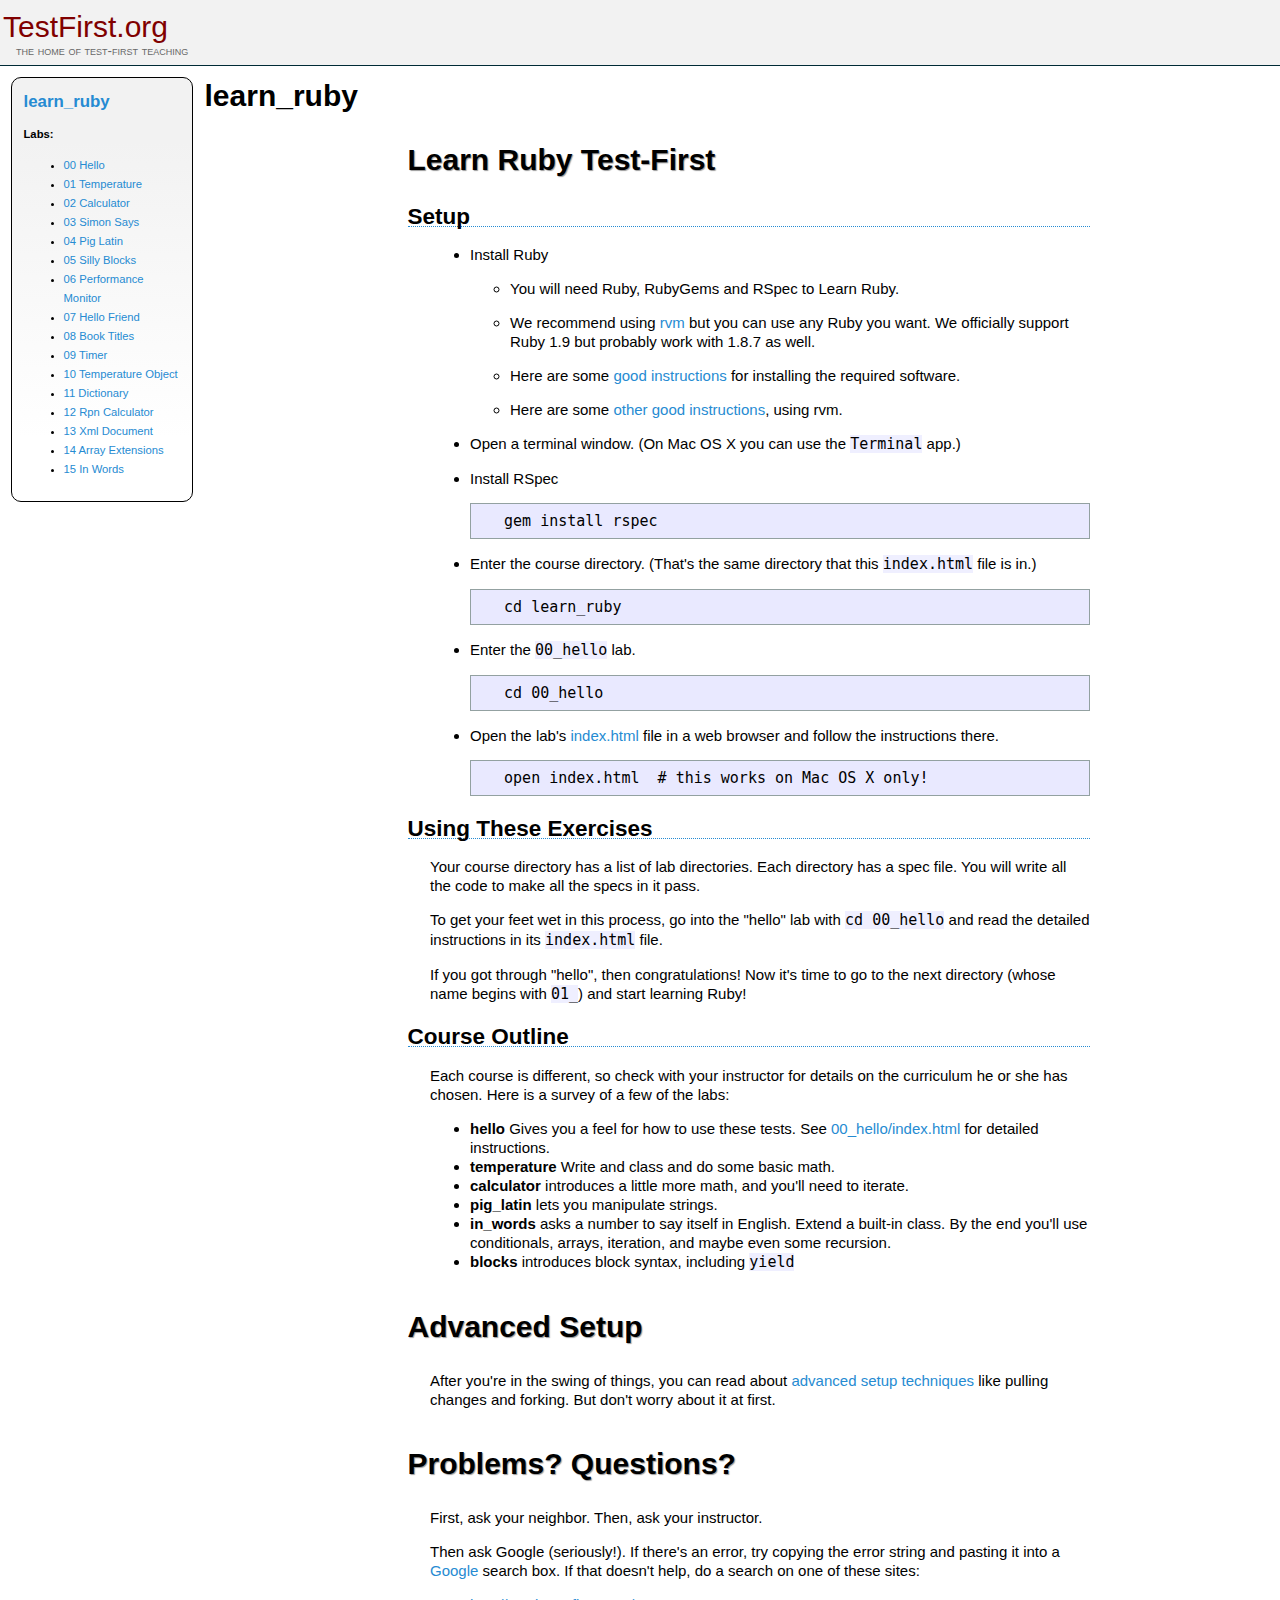
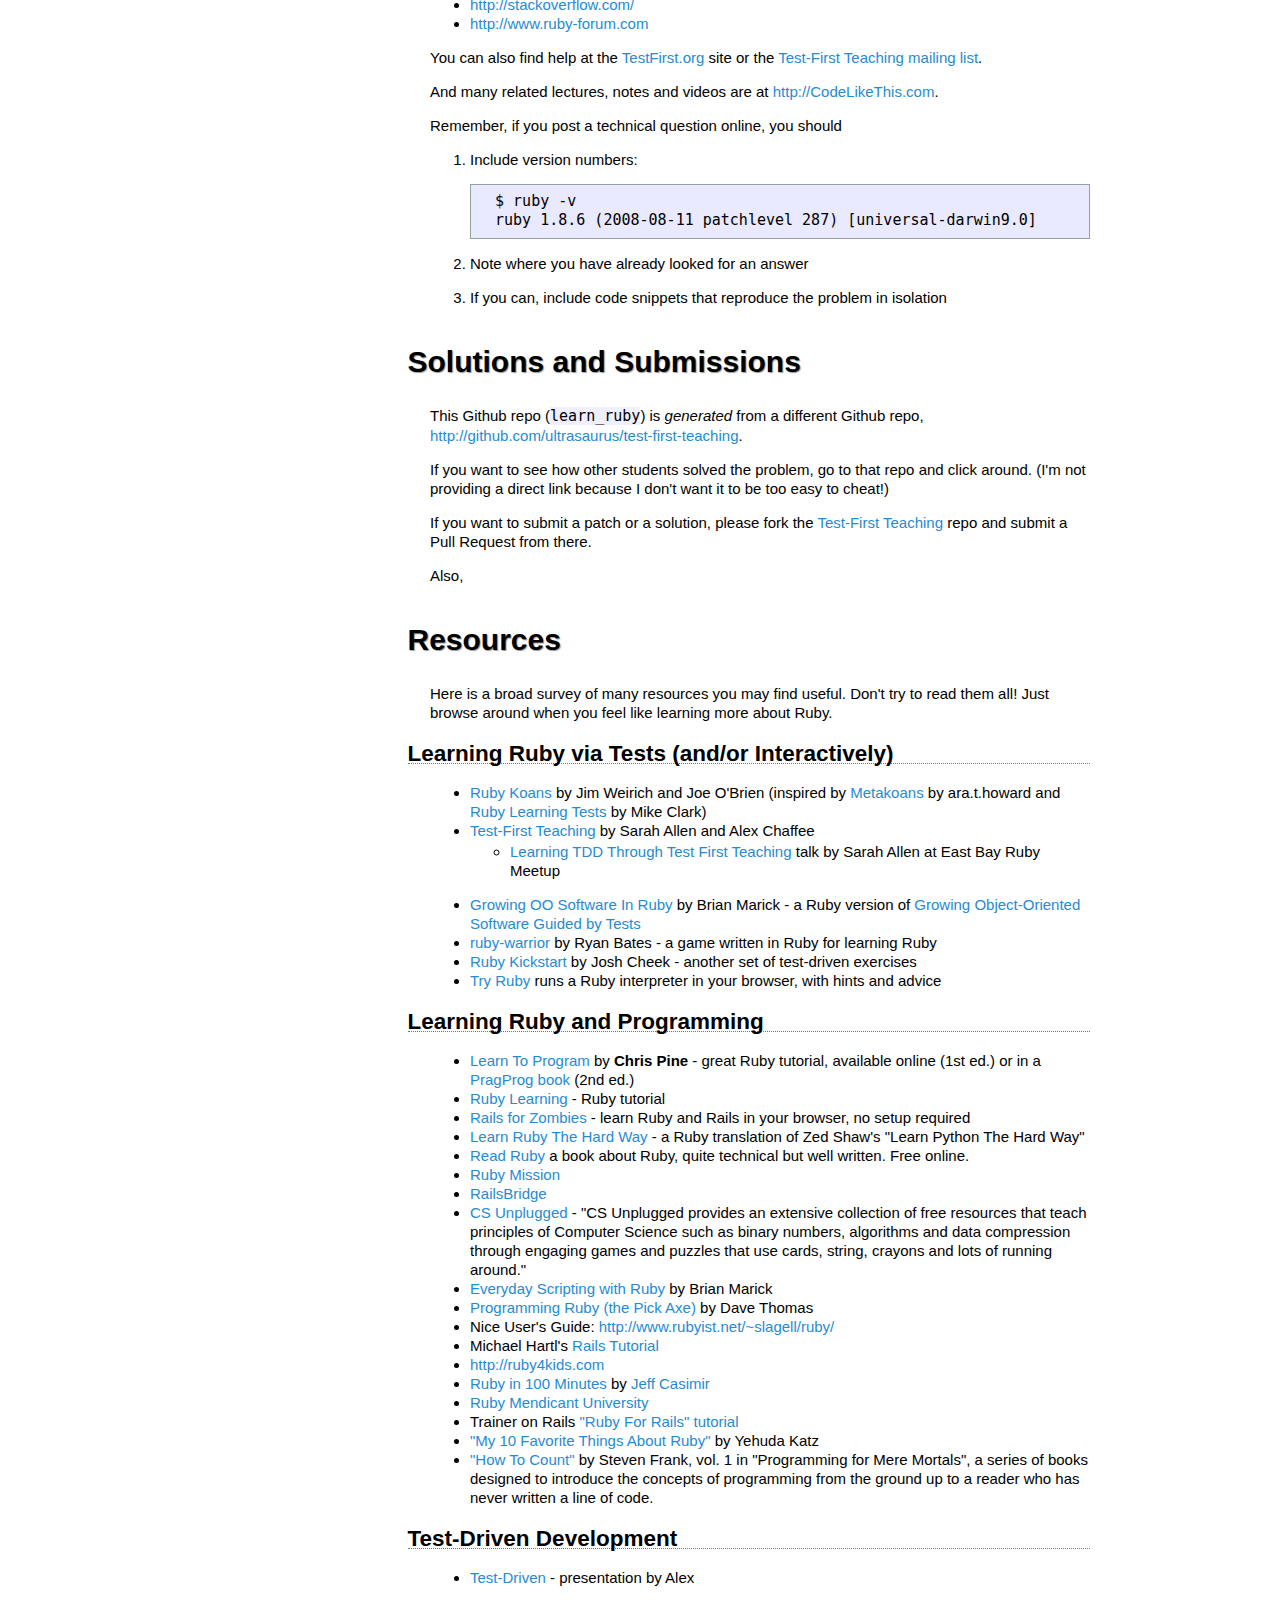
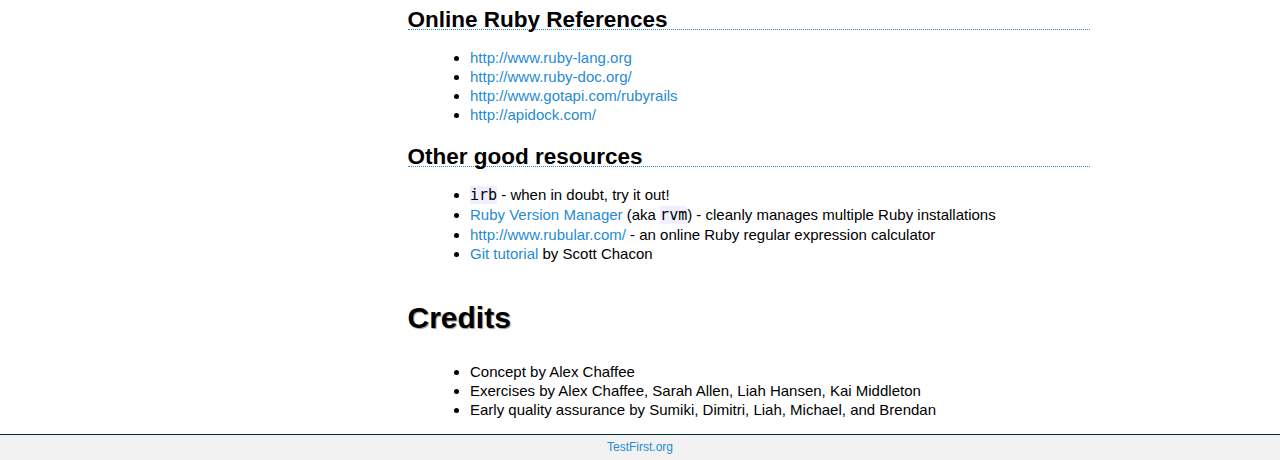
<file: learn-ruby/index.html>
<html>
  <head>
    <title>Test-First Teaching: learn_ruby: learn_ruby</title>
    <link href="assets/style.css" media="screen" rel="stylesheet" type="text/css" />
  </head>
  <body>
    <div class="header">
      <h1><a href="http://testfirst.org">TestFirst.org</a></h1>
      <h2>the home of test-first teaching</h2>
    </div>
    <div class="nav">
      <h2><a href="index.html">learn_ruby</a></h2>
      <b>Labs:</b>
      <ul>
        <li><a href="00_hello/index.html">00 Hello</a></li>
        <li><a href="01_temperature/index.html">01 Temperature</a></li>
        <li><a href="02_calculator/index.html">02 Calculator</a></li>
        <li><a href="03_simon_says/index.html">03 Simon Says</a></li>
        <li><a href="04_pig_latin/index.html">04 Pig Latin</a></li>
        <li><a href="05_silly_blocks/index.html">05 Silly Blocks</a></li>
        <li><a href="06_performance_monitor/index.html">06 Performance Monitor</a></li>
        <li><a href="07_hello_friend/index.html">07 Hello Friend</a></li>
        <li><a href="08_book_titles/index.html">08 Book Titles</a></li>
        <li><a href="09_timer/index.html">09 Timer</a></li>
        <li><a href="10_temperature_object/index.html">10 Temperature Object</a></li>
        <li><a href="11_dictionary/index.html">11 Dictionary</a></li>
        <li><a href="12_rpn_calculator/index.html">12 Rpn Calculator</a></li>
        <li><a href="13_xml_document/index.html">13 Xml Document</a></li>
        <li><a href="14_array_extensions/index.html">14 Array Extensions</a></li>
        <li><a href="15_in_words/index.html">15 In Words</a></li>
      </ul>
    </div>
    <h1>learn_ruby</h1>
    <div class="content"><h1>Learn Ruby Test-First</h1>

<h2>Setup</h2>

<ul>
<li><p>Install Ruby</p>

<ul>
<li>You will need Ruby, RubyGems and RSpec to Learn Ruby.</li>
<li>We recommend using <a href="http://rvm.beginrescueend.com">rvm</a> but you can use any Ruby you want. We officially support Ruby 1.9 but probably work with 1.8.7 as well.</li>
<li>Here are some <a href="http://www.wiki.devchix.com/index.php?title=Workshop_Installation_Notes_Rails_3">good instructions</a> for installing the required software.</li>
<li>Here are some <a href="http://ruby.railstutorial.org/ruby-on-rails-tutorial-book#sec:rubygems">other good instructions</a>, using rvm.</li>
</ul>
</li>
<li><p>Open a terminal window. (On Mac OS X you can use the <code>Terminal</code> app.)</p></li>
<li><p>Install RSpec</p>

<pre><code>  gem install rspec
</code></pre></li>
<li><p>Enter the course directory. (That's the same directory that this <code>index.html</code> file is in.)</p>

<pre><code>  cd learn_ruby
</code></pre></li>
<li><p>Enter the <code>00_hello</code> lab.</p>

<pre><code>  cd 00_hello
</code></pre></li>
<li><p>Open the lab's <a href="./00_hello/index.html">index.html</a> file in a web browser and follow the instructions there.</p>

<pre><code>  open index.html  # this works on Mac OS X only!
</code></pre></li>
</ul>


<h2>Using These Exercises</h2>

<p>Your course directory has a list of lab directories. Each
directory has a spec file. You will write all the code to make all the specs
in it pass.</p>

<p>To get your feet wet in this process, go into the "hello" lab with <code>cd
00_hello</code> and read the detailed instructions in its <code>index.html</code> file.</p>

<p>If you got through "hello", then congratulations! Now it's time to go to the
next directory (whose name begins with <code>01_</code>) and start learning Ruby!</p>

<h2>Course Outline</h2>

<p>Each course is different, so check with your instructor for details on the
curriculum he or she has chosen. Here is a survey of a few of the labs:</p>

<ul>
<li><strong>hello</strong>
Gives you a feel for how to use these tests.
See <a href="00_hello/index.html">00_hello/index.html</a> for detailed instructions.</li>
<li><strong>temperature</strong>
Write and class and do some basic math.</li>
<li><strong>calculator</strong> introduces a little more math, and you'll need to iterate.</li>
<li><strong>pig_latin</strong> lets you manipulate strings.</li>
<li><strong>in_words</strong> asks a number to say itself in English. Extend a built-in class. By the end you'll use conditionals, arrays, iteration, and maybe even some recursion.</li>
<li><strong>blocks</strong> introduces block syntax, including <code>yield</code></li>
</ul>


<h1>Advanced Setup</h1>

<p>After you're in the swing of things, you can read about <a href="advanced_setup.html">advanced setup techniques</a> like pulling changes and forking. But don't worry about it at first.</p>

<h1>Problems? Questions?</h1>

<p>First, ask your neighbor. Then, ask your instructor.</p>

<p>Then ask Google (seriously!). If there's an error, try copying the error string and pasting it into a <a href="http://google.com">Google</a> search box. If that doesn't help, do a search on one of these sites:</p>

<ul>
<li><a href="http://stackoverflow.com/">http://stackoverflow.com/</a></li>
<li><a href="http://www.ruby-forum.com">http://www.ruby-forum.com</a></li>
</ul>


<p>You can also find help at the <a href="http://testfirst.org">TestFirst.org</a> site or the <a href="http://groups.google.com/group/test-first-teaching">Test-First Teaching mailing list</a>.</p>

<p>And many related lectures, notes and videos are at <a href="http://CodeLikeThis.com">http://CodeLikeThis.com</a>.</p>

<p>Remember, if you post a technical question online, you should</p>

<ol>
<li><p>Include version numbers:</p>

<pre><code> $ ruby -v
 ruby 1.8.6 (2008-08-11 patchlevel 287) [universal-darwin9.0]
</code></pre></li>
<li><p>Note where you have already looked for an answer</p></li>
<li>If you can, include code snippets that reproduce the problem in isolation</li>
</ol>


<h1>Solutions and Submissions</h1>

<p>This Github repo (<code>learn_ruby</code>) is <em>generated</em> from a different Github repo, <a href="http://github.com/ultrasaurus/test-first-teaching">http://github.com/ultrasaurus/test-first-teaching</a>.</p>

<p>If you want to see how other students solved the problem, go to that repo and click around. (I'm not providing a direct link because I don't want it to be too easy to cheat!)</p>

<p>If you want to submit a patch or a solution, please fork the <a href="http://github.com/ultrasaurus/test-first-teaching">Test-First Teaching</a> repo and submit a Pull Request from there.</p>

<p>Also,</p>

<h1>Resources</h1>

<p>Here is a broad survey of many resources you may find useful. Don't try to read them all! Just browse around when you feel like learning more about Ruby.</p>

<h2>Learning Ruby via Tests (and/or Interactively)</h2>

<ul>
<li><a href="http://rubykoans.com">Ruby Koans</a> by Jim Weirich and Joe O'Brien (inspired by <a href="http://rubyquiz.com/quiz67.html">Metakoans</a> by ara.t.howard and <a href="http://clarkware.com/cgi/blosxom/2005/03/18">Ruby Learning Tests</a> by Mike Clark)</li>
<li><a href="http://testfirst.org">Test-First Teaching</a> by Sarah Allen and Alex Chaffee

<ul>
<li><a href="http://www.youtube.com/watch?v=KgfdlZuVz7I">Learning TDD Through Test First Teaching</a> talk by Sarah Allen at East Bay Ruby Meetup</li>
</ul>
</li>
<li><a href="http://www.exampler.com/blog/2009/12/17/growing-object-oriented-software-in-ruby/">Growing OO Software In Ruby</a> by Brian Marick - a Ruby version of <a href="http://www.growing-object-oriented-software.com/">Growing Object-Oriented Software Guided by Tests</a></li>
<li><a href="http://github.com/ryanb/ruby-warrior">ruby-warrior</a> by Ryan Bates - a game written in Ruby for learning Ruby</li>
<li><a href="https://github.com/JoshCheek/ruby-kickstart">Ruby Kickstart</a> by Josh Cheek - another set of test-driven exercises</li>
<li><a href="http://tryruby.org">Try Ruby</a> runs a Ruby interpreter in your browser, with hints and advice</li>
</ul>


<h2>Learning Ruby and Programming</h2>

<ul>
<li><a href="http://pine.fm/LearnToProgram/">Learn To Program</a> by <strong>Chris Pine</strong> - great Ruby tutorial, available online (1st ed.) or in a <a href="http://www.pragprog.com/titles/ltp2/learn-to-program-2nd-edition">PragProg book</a> (2nd ed.)</li>
<li><a href="http://rubylearning.com/satishtalim/tutorial.html">Ruby Learning</a> - Ruby tutorial</li>
<li><a href="http://railsforzombies.org">Rails for Zombies</a> - learn Ruby and Rails in your browser, no setup required</li>
<li><a href="http://ruby.learncodethehardway.org/">Learn Ruby The Hard Way</a> - a Ruby translation of Zed Shaw's "Learn Python The Hard Way"</li>
<li><a href="http://ruby.runpaint.org/">Read Ruby</a> a book about Ruby, quite technical but well written. Free online.</li>
<li><a href="http://github.com/alexch/mission">Ruby Mission</a></li>
<li><a href="http://groups.google.com/group/railsbridge">RailsBridge</a></li>
<li><a href="http://www.csunplugged.org/">CS Unplugged</a> - "CS Unplugged provides an extensive collection of free resources that teach principles of Computer Science such as binary numbers, algorithms and data compression through engaging games and puzzles that use cards, string, crayons and lots of running around."</li>
<li><a href="http://pragprog.com/titles/bmsft/everyday-scripting-with-ruby">Everyday Scripting with Ruby</a> by Brian Marick</li>
<li><a href="http://pragprog.com/titles/ruby/programming-ruby">Programming Ruby (the Pick Axe)</a> by Dave Thomas</li>
<li>Nice User's Guide: <a href="http://www.rubyist.net/~slagell/ruby/">http://www.rubyist.net/~slagell/ruby/</a></li>
<li>Michael Hartl's <a href="http://railstutorial.org">Rails Tutorial</a></li>
<li><a href="http://ruby4kids.com">http://ruby4kids.com</a></li>
<li><a href="http://jumpstartlab.com/resources/ruby-jumpstart/ruby/">Ruby in 100 Minutes</a> by <a href="http://jumpstartlab.com">Jeff Casimir</a></li>
<li><a href="http://university.rubymendicant.com">Ruby Mendicant University</a></li>
<li>Trainer on Rails <a href="http://www.public.traineronrails.com/courses/ruby/">"Ruby For Rails" tutorial</a></li>
<li><a href="http://yehudakatz.com/2009/08/24/my-10-favorite-things-about-the-ruby-language/">"My 10 Favorite Things About Ruby"</a> by Yehuda Katz</li>
<li><a href="http://stevenf.com/pages/book.html">"How To Count"</a> by Steven Frank, vol. 1 in "Programming for Mere Mortals", a series of books designed to introduce the concepts of programming from the ground up to a reader who has never written a line of code.</li>
</ul>


<h2>Test-Driven Development</h2>

<ul>
<li><a href="http://www.slideshare.net/alexchaffee/test-driven">Test-Driven</a> - presentation by Alex</li>
</ul>


<h2>Online Ruby References</h2>

<ul>
<li><a href="http://www.ruby-lang.org">http://www.ruby-lang.org</a></li>
<li><a href="http://www.ruby-doc.org/">http://www.ruby-doc.org/</a></li>
<li><a href="http://www.gotapi.com/rubyrails">http://www.gotapi.com/rubyrails</a></li>
<li><a href="http://apidock.com/">http://apidock.com/</a></li>
</ul>


<h2>Other good resources</h2>

<ul>
<li><code>irb</code> - when in doubt, try it out!</li>
<li><a href="http://rvm.beginrescueend.com/">Ruby Version Manager</a> (aka <code>rvm</code>) - cleanly manages multiple Ruby installations</li>
<li><a href="http://www.rubular.com/">http://www.rubular.com/</a> - an online Ruby regular expression calculator</li>
<li><a href="http://bit.ly/scott-chacon-git-101-tutorial">Git tutorial</a> by Scott Chacon</li>
</ul>


<h1>Credits</h1>

<ul>
<li>Concept by Alex Chaffee</li>
<li>Exercises by Alex Chaffee, Sarah Allen, Liah Hansen, Kai Middleton</li>
<li>Early quality assurance by Sumiki, Dimitri, Liah, Michael, and Brendan</li>
</ul>

</div>
    <div class="footer"><a href="http://testfirst.org">TestFirst.org</a></div>
  </body>
</html>
</file>
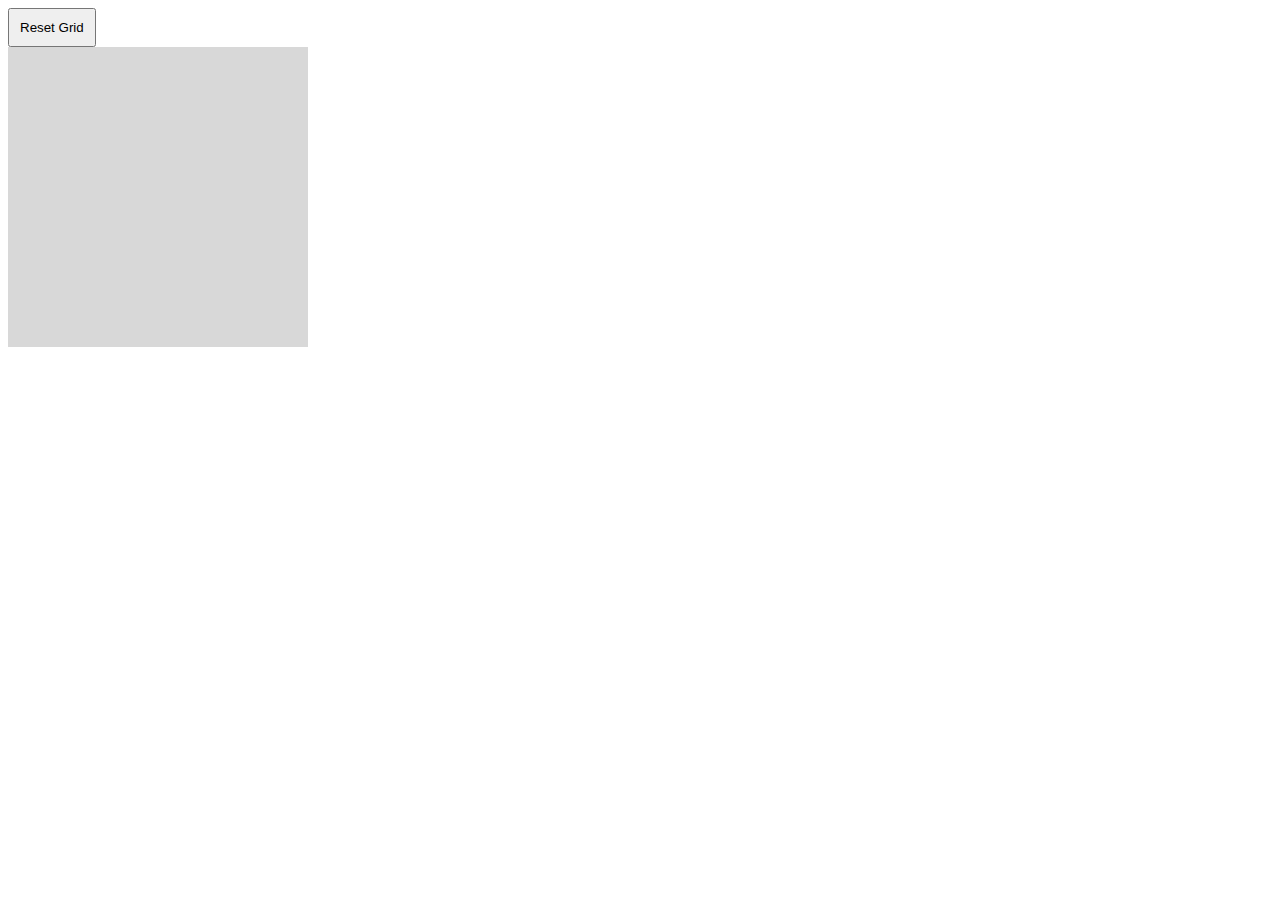
<file: sketch/index.html>
<!DOCTYPE html>
<html>
<head>
	<script type="text/javascript" src="jquery.js"></script>
	<script type="text/javascript" src="sketch.js"></script>
	<link type="text/css" rel="stylesheet" href="stylesheet.css">
	<title>Sketch Board</title>
	<button onclick="resetGrid()">Reset Grid</button>
</head>
<body>

</body>
</html>
</file>
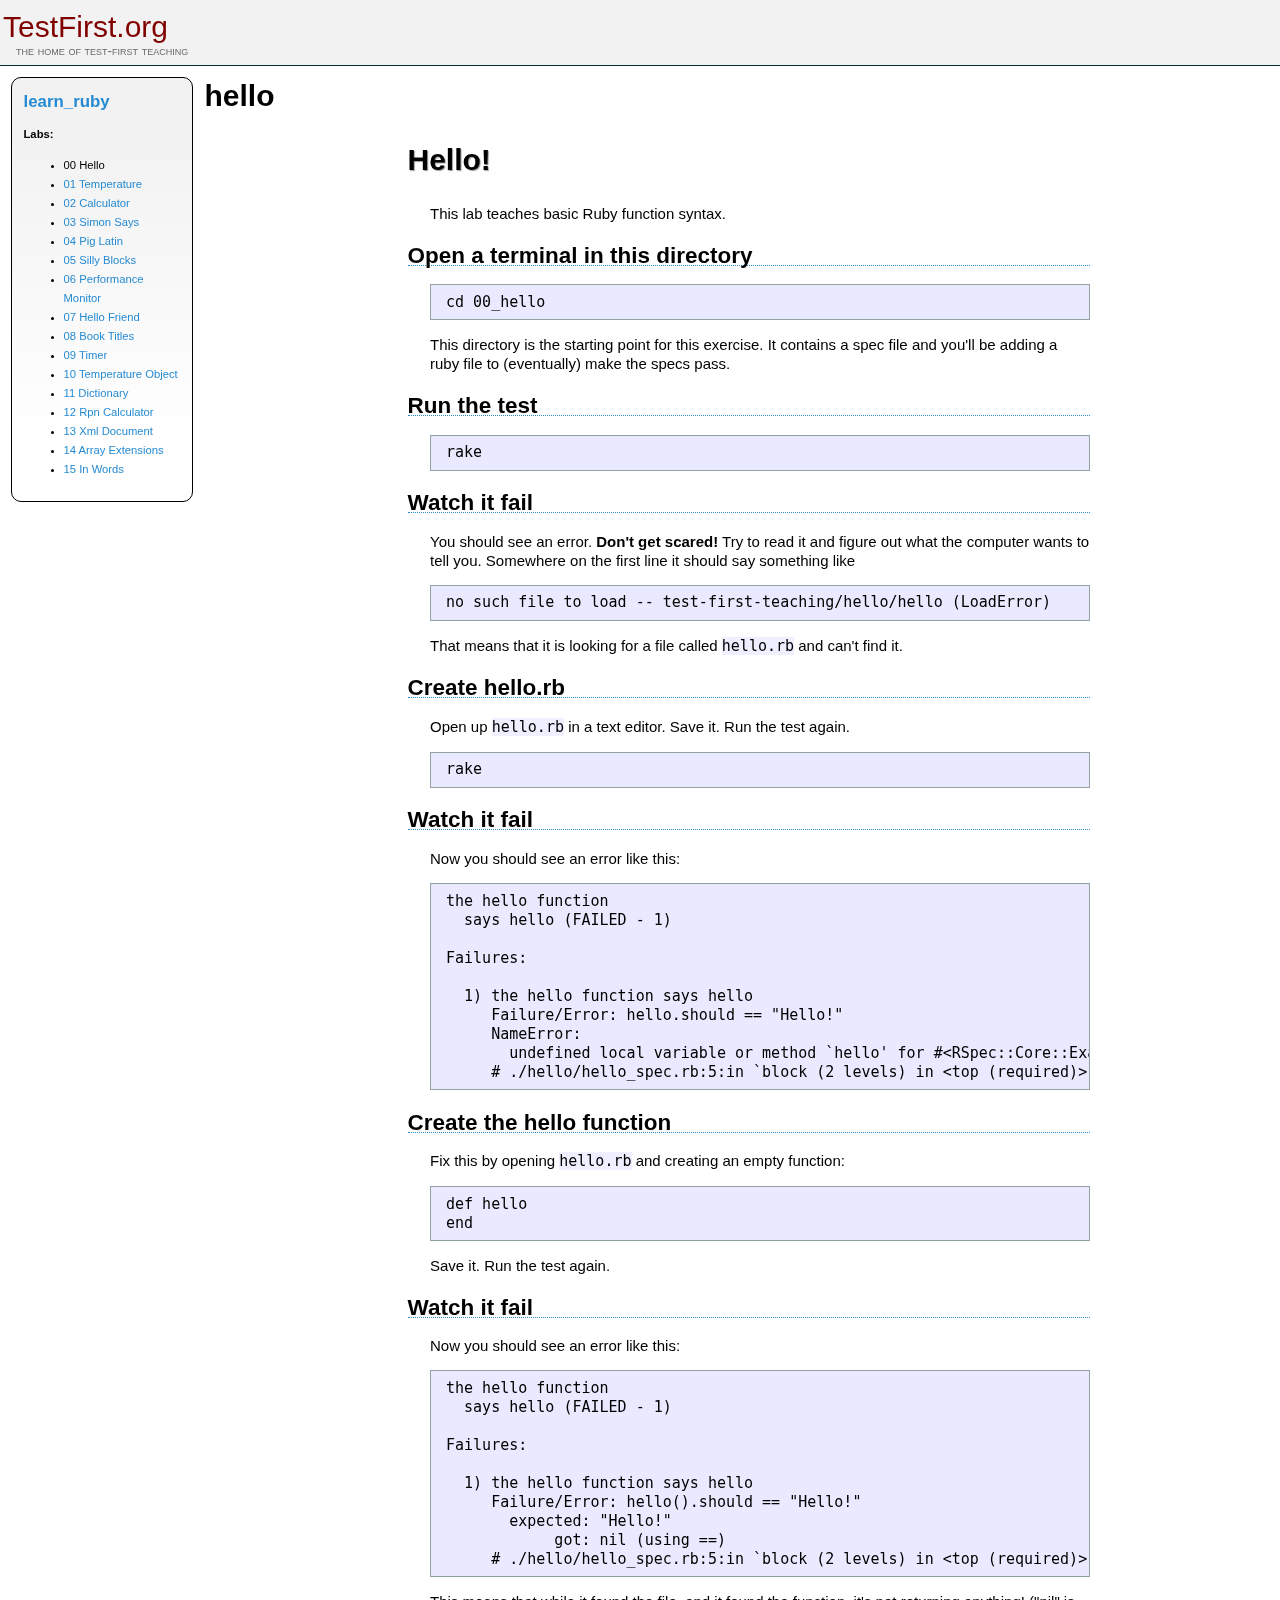
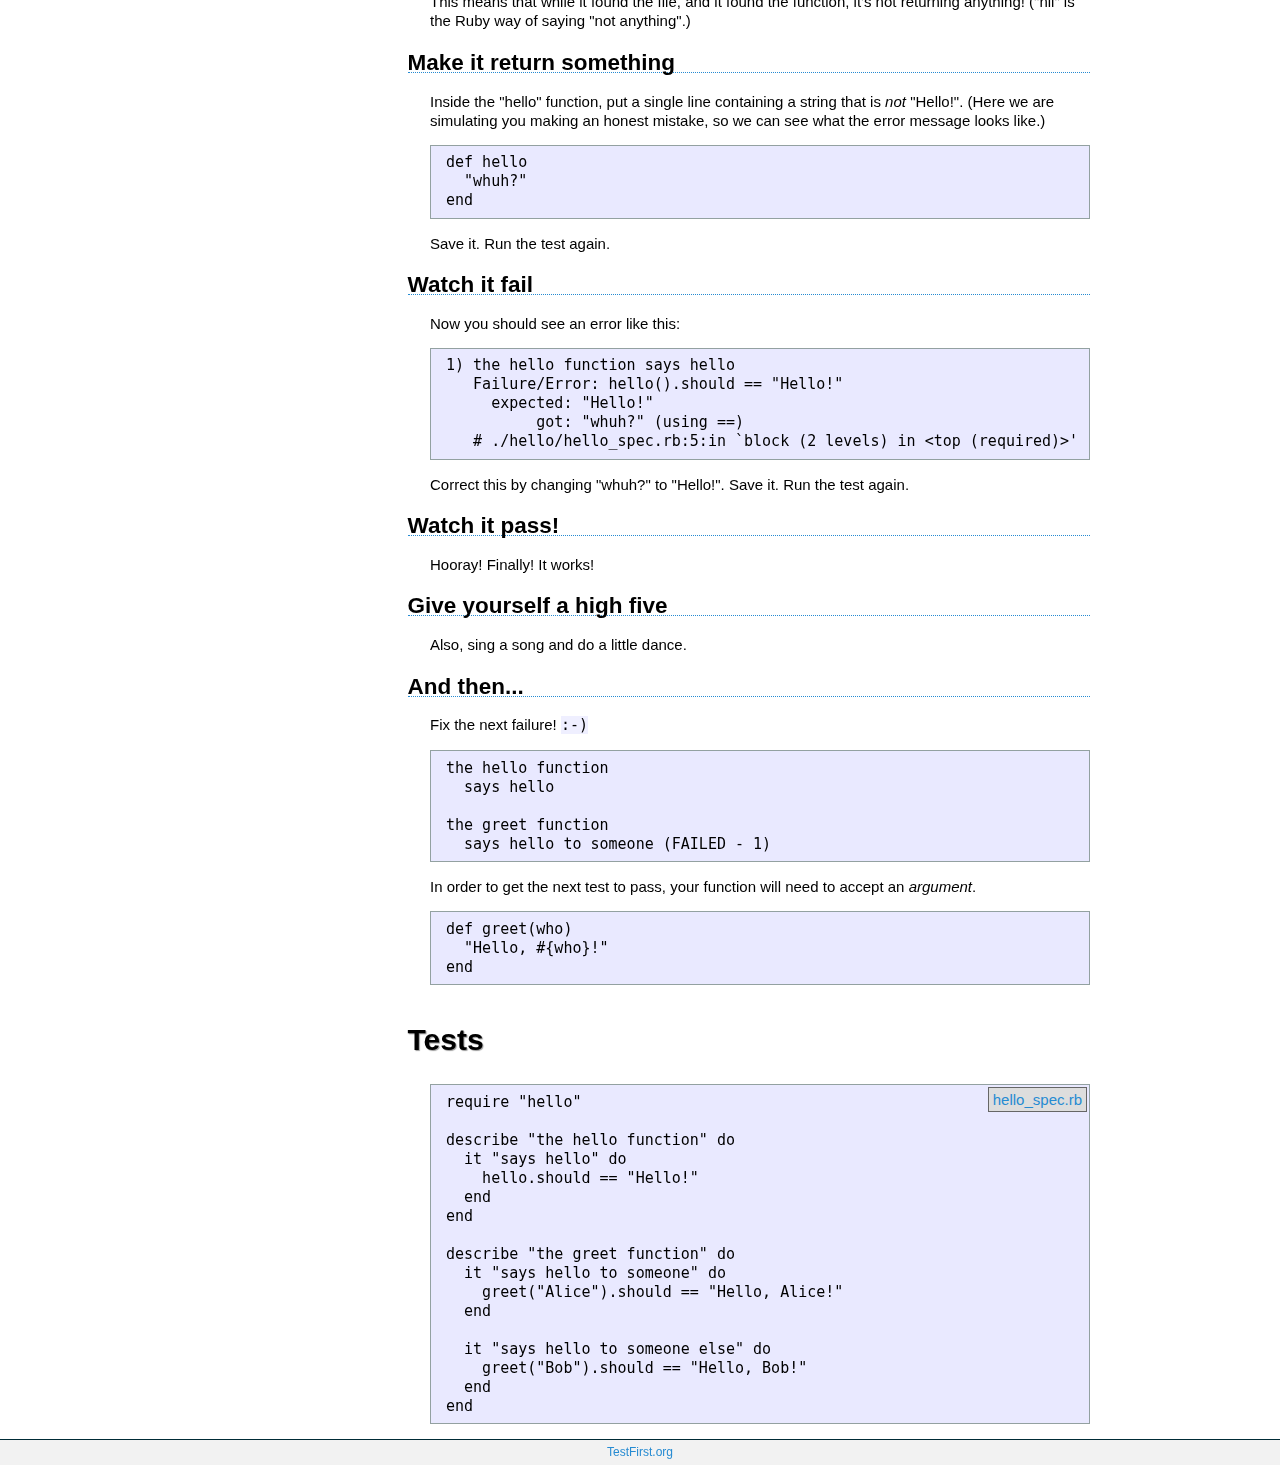
<file: learn-ruby/00_hello/index.html>
<html>
  <head>
    <title>Test-First Teaching: learn_ruby: hello</title>
    <link href="../assets/style.css" media="screen" rel="stylesheet" type="text/css" />
  </head>
  <body>
    <div class="header">
      <h1><a href="http://testfirst.org">TestFirst.org</a></h1>
      <h2>the home of test-first teaching</h2>
    </div>
    <div class="nav">
      <h2><a href="../index.html">learn_ruby</a></h2>
      <b>Labs:</b>
      <ul>
        <li>00 Hello</li>
        <li><a href="../01_temperature/index.html">01 Temperature</a></li>
        <li><a href="../02_calculator/index.html">02 Calculator</a></li>
        <li><a href="../03_simon_says/index.html">03 Simon Says</a></li>
        <li><a href="../04_pig_latin/index.html">04 Pig Latin</a></li>
        <li><a href="../05_silly_blocks/index.html">05 Silly Blocks</a></li>
        <li><a href="../06_performance_monitor/index.html">06 Performance Monitor</a></li>
        <li><a href="../07_hello_friend/index.html">07 Hello Friend</a></li>
        <li><a href="../08_book_titles/index.html">08 Book Titles</a></li>
        <li><a href="../09_timer/index.html">09 Timer</a></li>
        <li><a href="../10_temperature_object/index.html">10 Temperature Object</a></li>
        <li><a href="../11_dictionary/index.html">11 Dictionary</a></li>
        <li><a href="../12_rpn_calculator/index.html">12 Rpn Calculator</a></li>
        <li><a href="../13_xml_document/index.html">13 Xml Document</a></li>
        <li><a href="../14_array_extensions/index.html">14 Array Extensions</a></li>
        <li><a href="../15_in_words/index.html">15 In Words</a></li>
      </ul>
    </div>
    <h1>hello</h1>
    <div class="content"><div class="rspec_file">  <div class="intro"><h1>Hello!</h1>

<p>This lab teaches basic Ruby function syntax.</p>

<h2>Open a terminal in this directory</h2>

<pre><code>cd 00_hello
</code></pre>

<p>This directory is the starting point for this exercise. It contains a spec file and you'll be adding a ruby file to (eventually) make the specs pass.</p>

<h2>Run the test</h2>

<pre><code>rake
</code></pre>

<h2>Watch it fail</h2>

<p>You should see an error. <strong>Don't get scared!</strong> Try to read it and figure out what the computer wants to tell you. Somewhere on the first line it should say something like</p>

<pre><code>no such file to load -- test-first-teaching/hello/hello (LoadError)
</code></pre>

<p>That means that it is looking for a file called <code>hello.rb</code> and can't find it.</p>

<h2>Create hello.rb</h2>

<p>Open up <code>hello.rb</code> in a text editor. Save it. Run the test again.</p>

<pre><code>rake
</code></pre>

<h2>Watch it fail</h2>

<p>Now you should see an error like this:</p>

<pre><code>the hello function
  says hello (FAILED - 1)

Failures:

  1) the hello function says hello
     Failure/Error: hello.should == "Hello!"
     NameError:
       undefined local variable or method `hello' for #&lt;RSpec::Core::ExampleGroup::Nested_1:0x000001009b8808&gt;
     # ./hello/hello_spec.rb:5:in `block (2 levels) in &lt;top (required)&gt;'
</code></pre>

<h2>Create the hello function</h2>

<p>Fix this by opening <code>hello.rb</code> and creating an empty function:</p>

<pre><code>def hello
end
</code></pre>

<p>Save it. Run the test again.</p>

<h2>Watch it fail</h2>

<p>Now you should see an error like this:</p>

<pre><code>the hello function
  says hello (FAILED - 1)

Failures:

  1) the hello function says hello
     Failure/Error: hello().should == "Hello!"
       expected: "Hello!"
            got: nil (using ==)
     # ./hello/hello_spec.rb:5:in `block (2 levels) in &lt;top (required)&gt;'
</code></pre>

<p>This means that while it found the file, and it found the function, it's not returning anything! ("nil" is the Ruby way of saying "not anything".)</p>

<h2>Make it return something</h2>

<p>Inside the "hello" function, put a single line containing a string that is <em>not</em> "Hello!". (Here we are simulating you making an honest mistake, so we can see what the error message looks like.)</p>

<pre><code>def hello
  "whuh?"
end
</code></pre>

<p>Save it. Run the test again.</p>

<h2>Watch it fail</h2>

<p>Now you should see an error like this:</p>

<pre><code>1) the hello function says hello
   Failure/Error: hello().should == "Hello!"
     expected: "Hello!"
          got: "whuh?" (using ==)
   # ./hello/hello_spec.rb:5:in `block (2 levels) in &lt;top (required)&gt;'
</code></pre>

<p>Correct this by changing "whuh?" to "Hello!". Save it. Run the test again.</p>

<h2>Watch it pass!</h2>

<p>Hooray! Finally! It works!</p>

<h2>Give yourself a high five</h2>

<p>Also, sing a song and do a little dance.</p>

<h2>And then...</h2>

<p>Fix the next failure! <code>:-)</code></p>

<pre><code>the hello function
  says hello

the greet function
  says hello to someone (FAILED - 1)
</code></pre>

<p>In order to get the next test to pass, your function will need to accept an <em>argument</em>.</p>

<pre><code>def greet(who)
  "Hello, #{who}!"
end
</code></pre>
</div>
  <div class="tests">
    <h1>Tests</h1>
<a class="raw_file" href="hello_spec.rb">hello_spec.rb</a>
    <pre>require &quot;hello&quot;

describe &quot;the hello function&quot; do
  it &quot;says hello&quot; do
    hello.should == &quot;Hello!&quot;
  end
end

describe &quot;the greet function&quot; do
  it &quot;says hello to someone&quot; do
    greet(&quot;Alice&quot;).should == &quot;Hello, Alice!&quot;
  end

  it &quot;says hello to someone else&quot; do
    greet(&quot;Bob&quot;).should == &quot;Hello, Bob!&quot;
  end
end</pre>
  </div>
</div>
</div>
    <div class="footer"><a href="http://testfirst.org">TestFirst.org</a></div>
  </body>
</html>
</file>
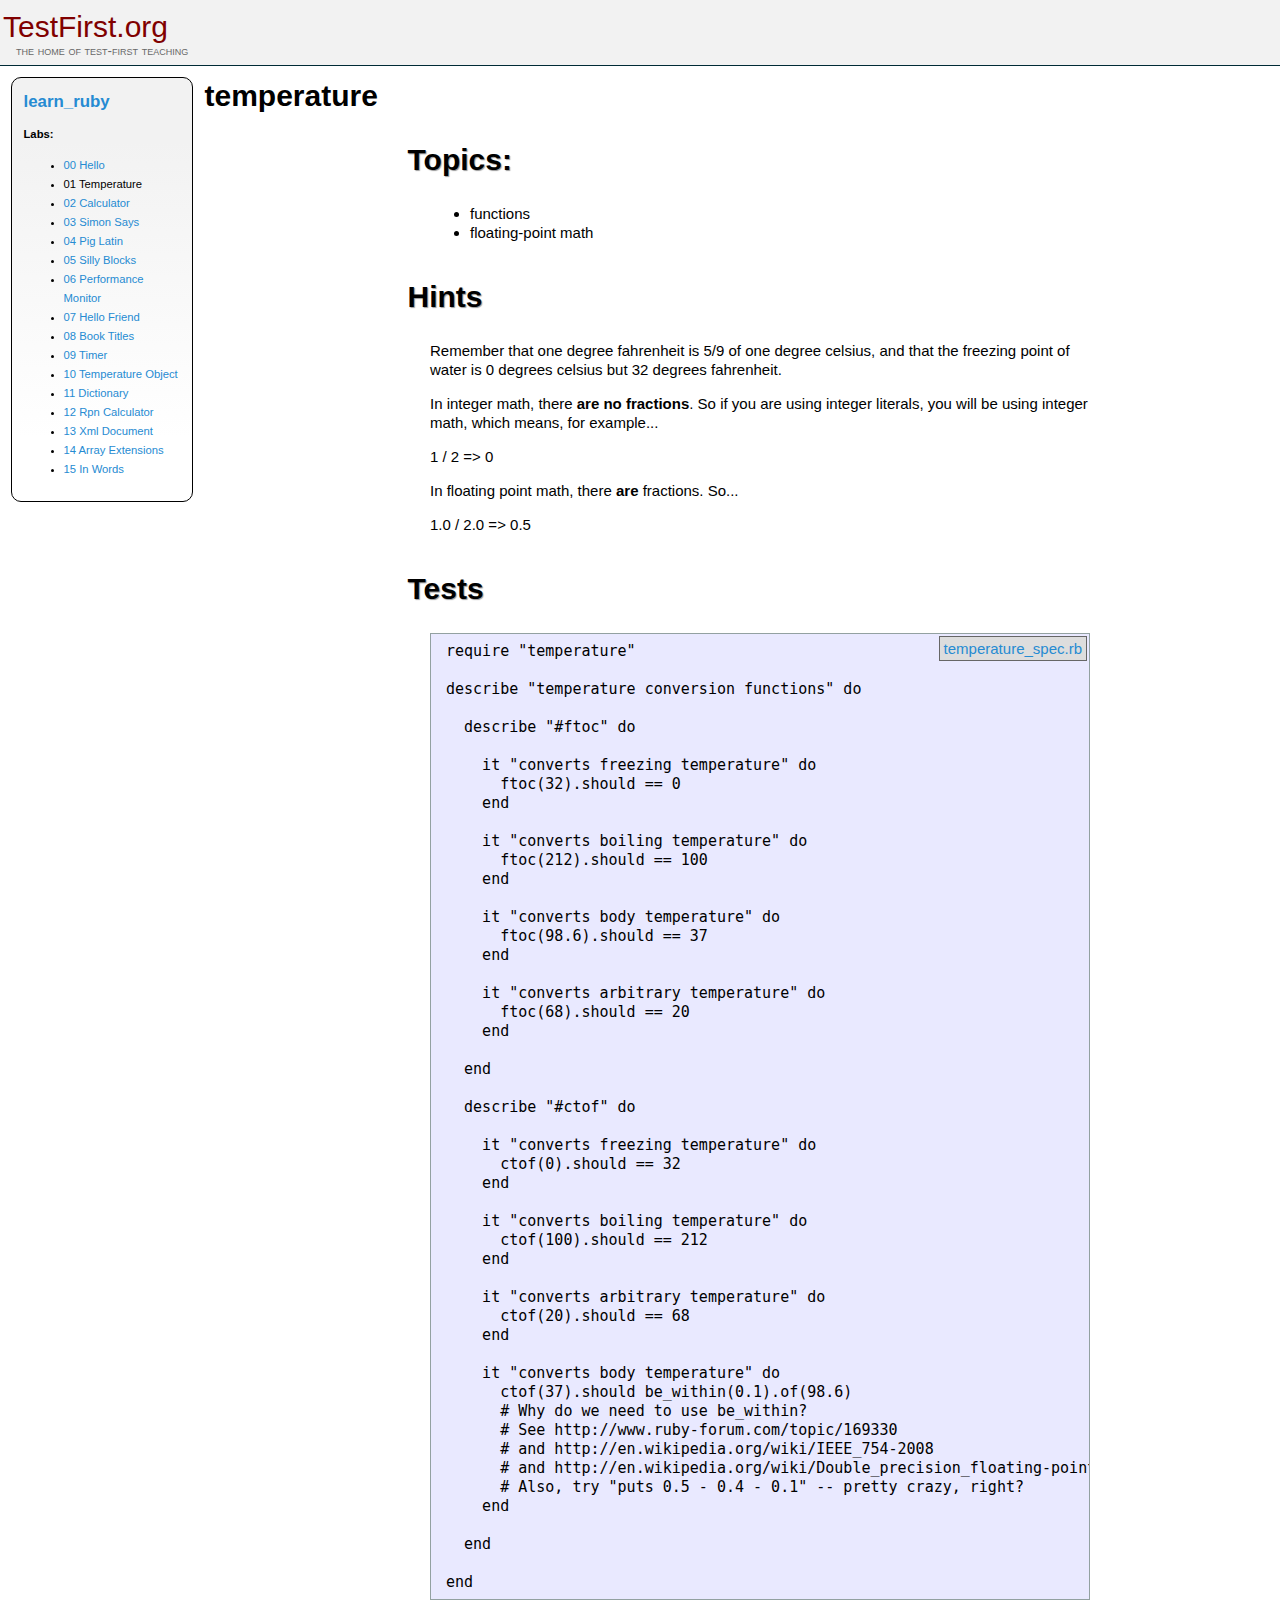
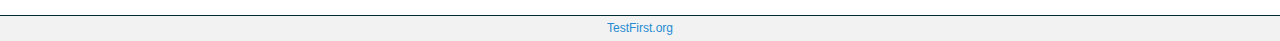
<file: learn-ruby/01_temperature/index.html>
<html>
  <head>
    <title>Test-First Teaching: learn_ruby: temperature</title>
    <link href="../assets/style.css" media="screen" rel="stylesheet" type="text/css" />
  </head>
  <body>
    <div class="header">
      <h1><a href="http://testfirst.org">TestFirst.org</a></h1>
      <h2>the home of test-first teaching</h2>
    </div>
    <div class="nav">
      <h2><a href="../index.html">learn_ruby</a></h2>
      <b>Labs:</b>
      <ul>
        <li><a href="../00_hello/index.html">00 Hello</a></li>
        <li>01 Temperature</li>
        <li><a href="../02_calculator/index.html">02 Calculator</a></li>
        <li><a href="../03_simon_says/index.html">03 Simon Says</a></li>
        <li><a href="../04_pig_latin/index.html">04 Pig Latin</a></li>
        <li><a href="../05_silly_blocks/index.html">05 Silly Blocks</a></li>
        <li><a href="../06_performance_monitor/index.html">06 Performance Monitor</a></li>
        <li><a href="../07_hello_friend/index.html">07 Hello Friend</a></li>
        <li><a href="../08_book_titles/index.html">08 Book Titles</a></li>
        <li><a href="../09_timer/index.html">09 Timer</a></li>
        <li><a href="../10_temperature_object/index.html">10 Temperature Object</a></li>
        <li><a href="../11_dictionary/index.html">11 Dictionary</a></li>
        <li><a href="../12_rpn_calculator/index.html">12 Rpn Calculator</a></li>
        <li><a href="../13_xml_document/index.html">13 Xml Document</a></li>
        <li><a href="../14_array_extensions/index.html">14 Array Extensions</a></li>
        <li><a href="../15_in_words/index.html">15 In Words</a></li>
      </ul>
    </div>
    <h1>temperature</h1>
    <div class="content"><div class="rspec_file">  <div class="intro"><h1>Topics:</h1>

<ul>
<li>functions</li>
<li>floating-point math</li>
</ul>


<h1>Hints</h1>

<p>Remember that one degree fahrenheit is 5/9 of one degree celsius, and that the freezing point of water is 0 degrees celsius but 32 degrees fahrenheit.</p>

<p>In integer math, there <strong>are no fractions</strong>. So if you are using integer literals, you will be using integer math, which means, for example...</p>

<p>   1 / 2 => 0</p>

<p>In floating point math, there <strong>are</strong> fractions. So...</p>

<p>   1.0 / 2.0 => 0.5</p>
</div>
  <div class="tests">
    <h1>Tests</h1>
<a class="raw_file" href="temperature_spec.rb">temperature_spec.rb</a>
    <pre>
require &quot;temperature&quot;

describe &quot;temperature conversion functions&quot; do

  describe &quot;#ftoc&quot; do

    it &quot;converts freezing temperature&quot; do
      ftoc(32).should == 0
    end

    it &quot;converts boiling temperature&quot; do
      ftoc(212).should == 100
    end

    it &quot;converts body temperature&quot; do
      ftoc(98.6).should == 37
    end

    it &quot;converts arbitrary temperature&quot; do
      ftoc(68).should == 20
    end

  end

  describe &quot;#ctof&quot; do

    it &quot;converts freezing temperature&quot; do
      ctof(0).should == 32
    end

    it &quot;converts boiling temperature&quot; do
      ctof(100).should == 212
    end

    it &quot;converts arbitrary temperature&quot; do
      ctof(20).should == 68
    end

    it &quot;converts body temperature&quot; do
      ctof(37).should be_within(0.1).of(98.6)
      # Why do we need to use be_within?
      # See http://www.ruby-forum.com/topic/169330
      # and http://en.wikipedia.org/wiki/IEEE_754-2008
      # and http://en.wikipedia.org/wiki/Double_precision_floating-point_format
      # Also, try &quot;puts 0.5 - 0.4 - 0.1&quot; -- pretty crazy, right?
    end

  end

end</pre>
  </div>
</div>
</div>
    <div class="footer"><a href="http://testfirst.org">TestFirst.org</a></div>
  </body>
</html>
</file>
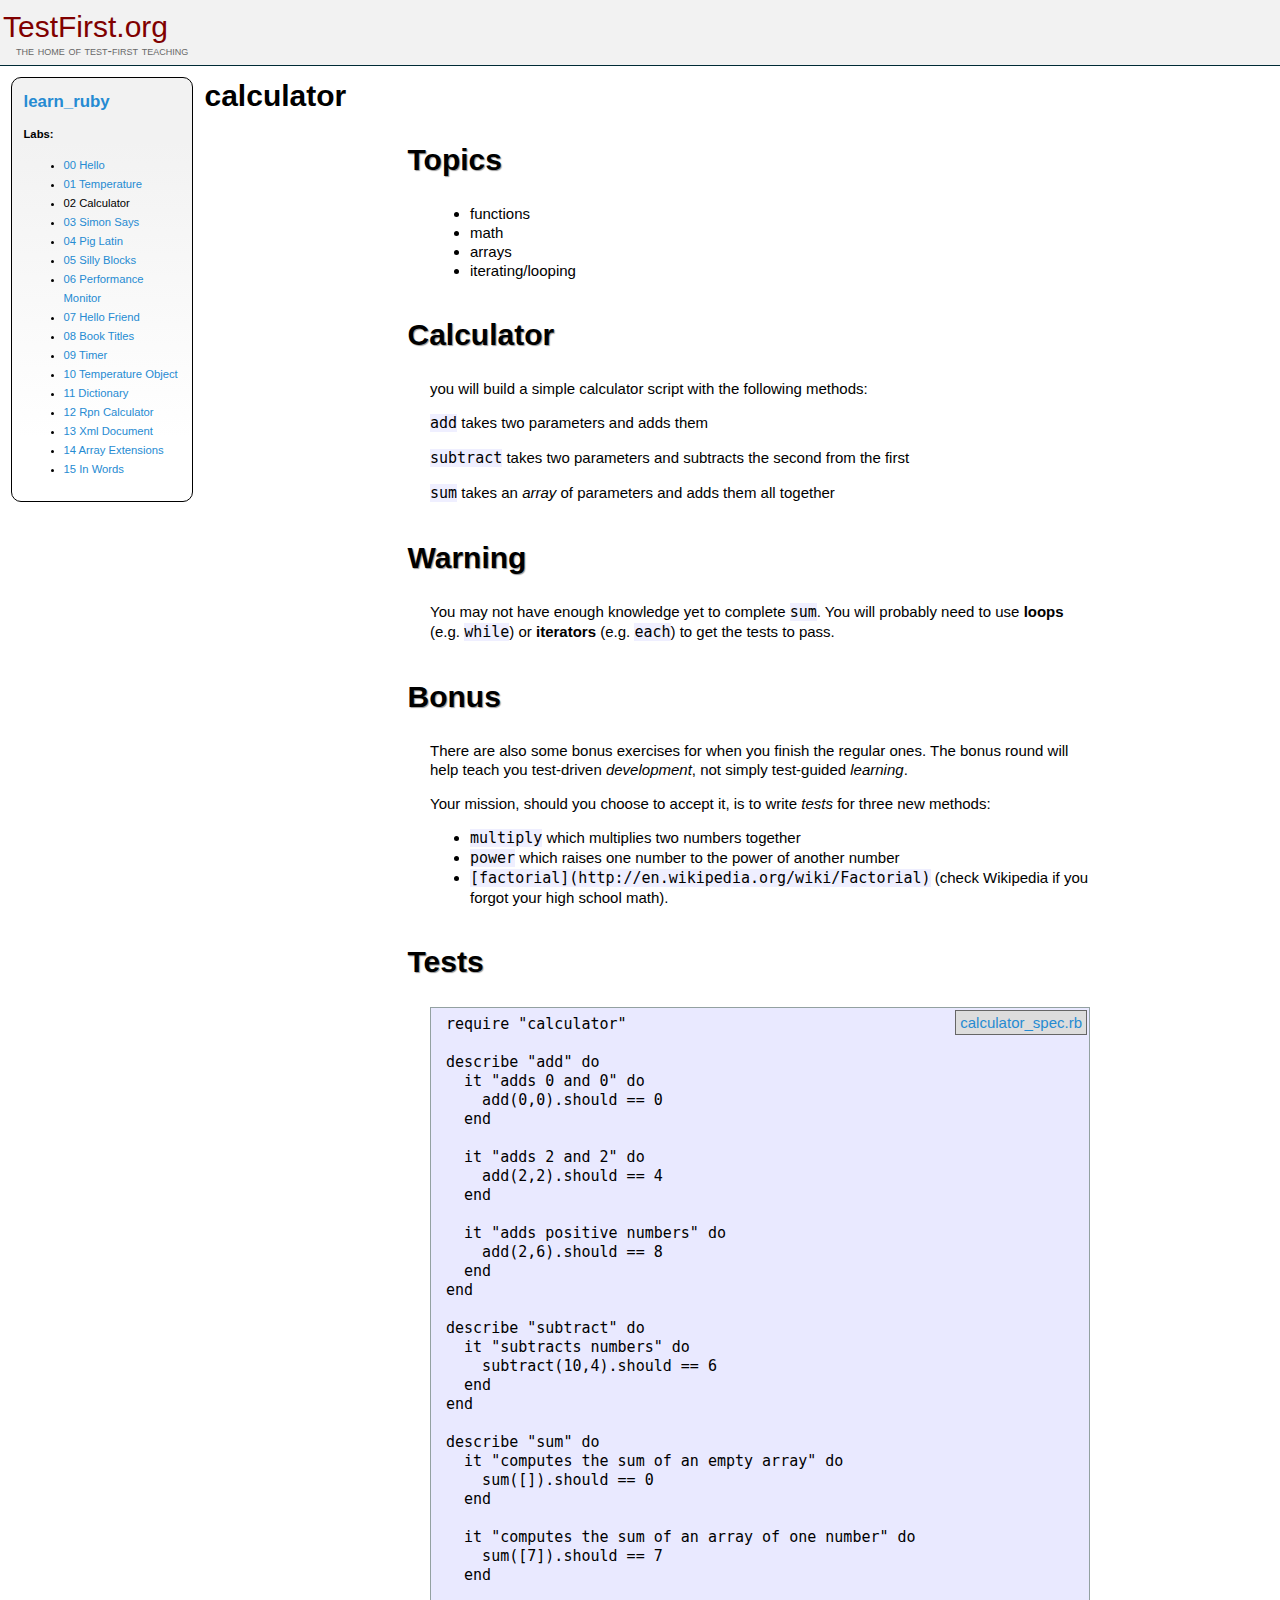
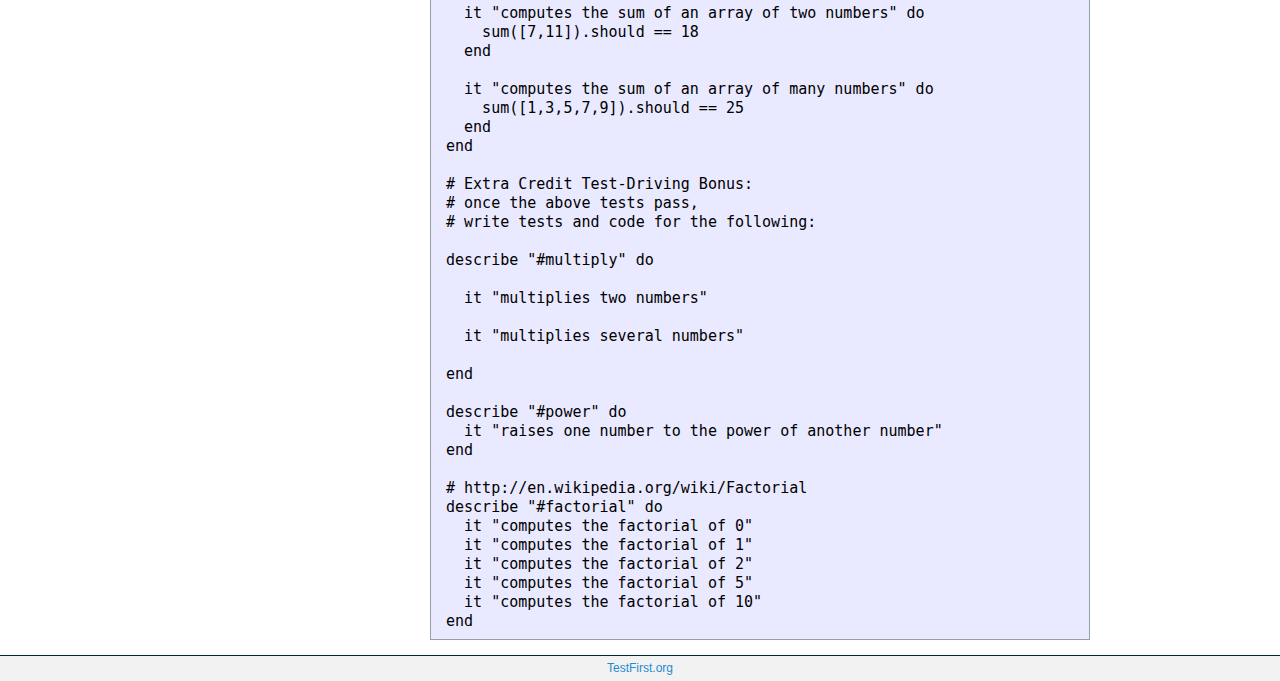
<file: learn-ruby/02_calculator/index.html>
<html>
  <head>
    <title>Test-First Teaching: learn_ruby: calculator</title>
    <link href="../assets/style.css" media="screen" rel="stylesheet" type="text/css" />
  </head>
  <body>
    <div class="header">
      <h1><a href="http://testfirst.org">TestFirst.org</a></h1>
      <h2>the home of test-first teaching</h2>
    </div>
    <div class="nav">
      <h2><a href="../index.html">learn_ruby</a></h2>
      <b>Labs:</b>
      <ul>
        <li><a href="../00_hello/index.html">00 Hello</a></li>
        <li><a href="../01_temperature/index.html">01 Temperature</a></li>
        <li>02 Calculator</li>
        <li><a href="../03_simon_says/index.html">03 Simon Says</a></li>
        <li><a href="../04_pig_latin/index.html">04 Pig Latin</a></li>
        <li><a href="../05_silly_blocks/index.html">05 Silly Blocks</a></li>
        <li><a href="../06_performance_monitor/index.html">06 Performance Monitor</a></li>
        <li><a href="../07_hello_friend/index.html">07 Hello Friend</a></li>
        <li><a href="../08_book_titles/index.html">08 Book Titles</a></li>
        <li><a href="../09_timer/index.html">09 Timer</a></li>
        <li><a href="../10_temperature_object/index.html">10 Temperature Object</a></li>
        <li><a href="../11_dictionary/index.html">11 Dictionary</a></li>
        <li><a href="../12_rpn_calculator/index.html">12 Rpn Calculator</a></li>
        <li><a href="../13_xml_document/index.html">13 Xml Document</a></li>
        <li><a href="../14_array_extensions/index.html">14 Array Extensions</a></li>
        <li><a href="../15_in_words/index.html">15 In Words</a></li>
      </ul>
    </div>
    <h1>calculator</h1>
    <div class="content"><div class="rspec_file">  <div class="intro"><h1>Topics</h1>

<ul>
<li>functions</li>
<li>math</li>
<li>arrays</li>
<li>iterating/looping</li>
</ul>


<h1>Calculator</h1>

<p>you will build a simple calculator script with the following methods:</p>

<p><code>add</code> takes two parameters and adds them</p>

<p><code>subtract</code> takes two parameters and subtracts the second from the first</p>

<p><code>sum</code> takes an <em>array</em> of parameters and adds them all together</p>

<h1>Warning</h1>

<p>You may not have enough knowledge yet to complete <code>sum</code>. You will probably
need to use <strong>loops</strong> (e.g. <code>while</code>) or <strong>iterators</strong> (e.g. <code>each</code>) to
get the tests to pass.</p>

<h1>Bonus</h1>

<p>There are also some bonus exercises for when you finish the regular ones. The bonus round will help teach you test-driven <em>development</em>, not simply test-guided <em>learning</em>.</p>

<p>Your mission, should you choose to accept it, is to write <em>tests</em> for three new methods:</p>

<ul>
<li><code>multiply</code> which multiplies two numbers together</li>
<li><code>power</code> which raises one number to the power of another number</li>
<li><code>[factorial](http://en.wikipedia.org/wiki/Factorial)</code> (check Wikipedia if you forgot your high school math).</li>
</ul>

</div>
  <div class="tests">
    <h1>Tests</h1>
<a class="raw_file" href="calculator_spec.rb">calculator_spec.rb</a>
    <pre>
require &quot;calculator&quot;

describe &quot;add&quot; do
  it &quot;adds 0 and 0&quot; do
    add(0,0).should == 0
  end

  it &quot;adds 2 and 2&quot; do
    add(2,2).should == 4
  end

  it &quot;adds positive numbers&quot; do
    add(2,6).should == 8
  end
end

describe &quot;subtract&quot; do
  it &quot;subtracts numbers&quot; do
    subtract(10,4).should == 6
  end
end

describe &quot;sum&quot; do
  it &quot;computes the sum of an empty array&quot; do
    sum([]).should == 0
  end

  it &quot;computes the sum of an array of one number&quot; do
    sum([7]).should == 7
  end

  it &quot;computes the sum of an array of two numbers&quot; do
    sum([7,11]).should == 18
  end

  it &quot;computes the sum of an array of many numbers&quot; do
    sum([1,3,5,7,9]).should == 25
  end
end

# Extra Credit Test-Driving Bonus:
# once the above tests pass,
# write tests and code for the following:

describe &quot;#multiply&quot; do

  it &quot;multiplies two numbers&quot;

  it &quot;multiplies several numbers&quot;

end

describe &quot;#power&quot; do
  it &quot;raises one number to the power of another number&quot;
end

# http://en.wikipedia.org/wiki/Factorial
describe &quot;#factorial&quot; do
  it &quot;computes the factorial of 0&quot;
  it &quot;computes the factorial of 1&quot;
  it &quot;computes the factorial of 2&quot;
  it &quot;computes the factorial of 5&quot;
  it &quot;computes the factorial of 10&quot;
end</pre>
  </div>
</div>
</div>
    <div class="footer"><a href="http://testfirst.org">TestFirst.org</a></div>
  </body>
</html>
</file>
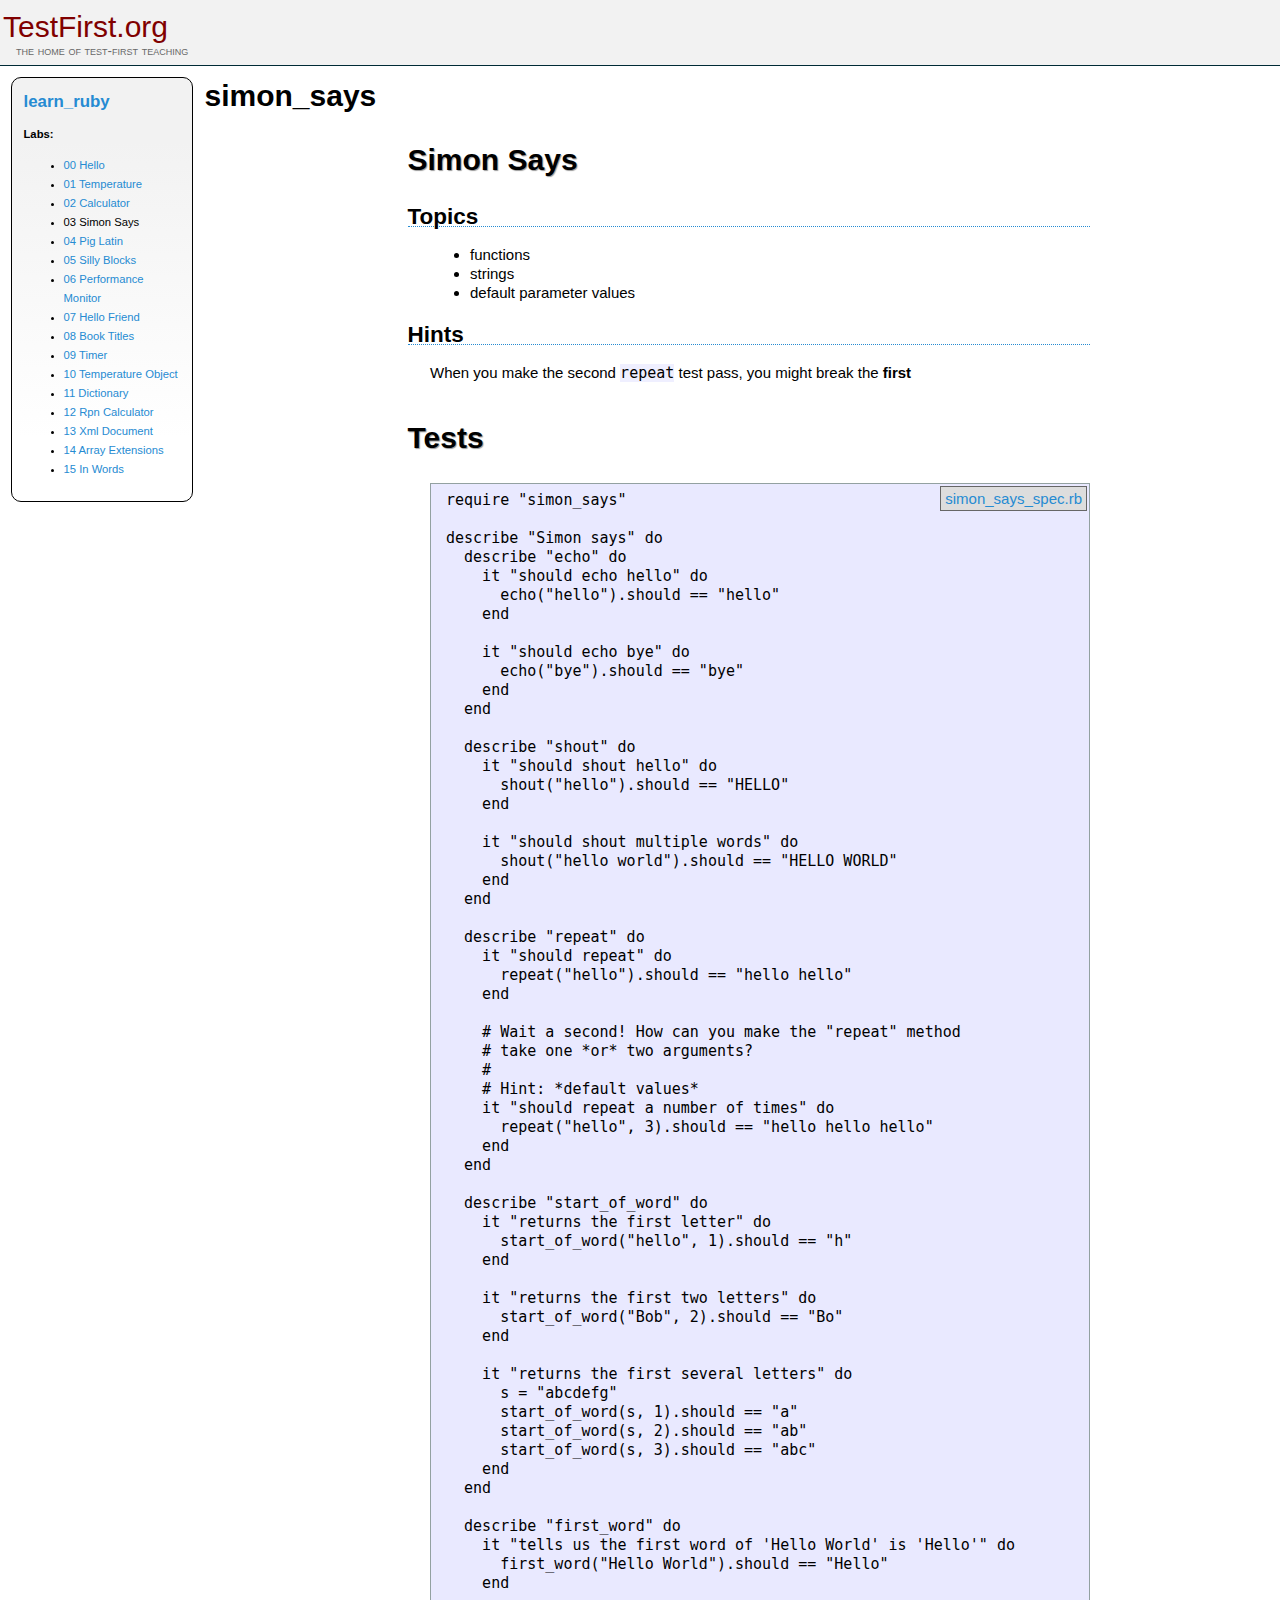
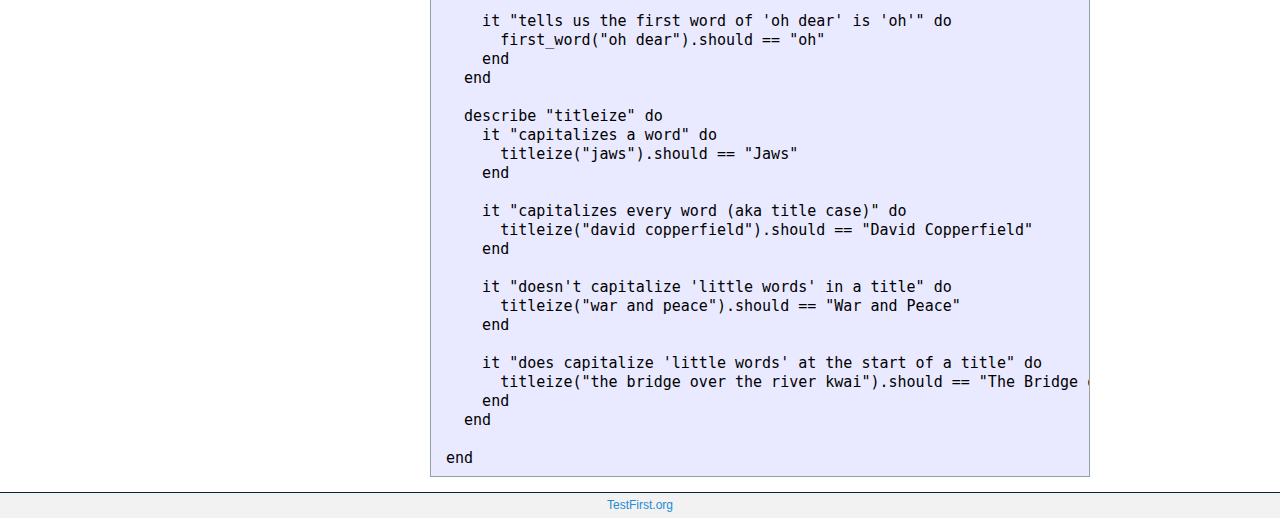
<file: learn-ruby/03_simon_says/index.html>
<html>
  <head>
    <title>Test-First Teaching: learn_ruby: simon_says</title>
    <link href="../assets/style.css" media="screen" rel="stylesheet" type="text/css" />
  </head>
  <body>
    <div class="header">
      <h1><a href="http://testfirst.org">TestFirst.org</a></h1>
      <h2>the home of test-first teaching</h2>
    </div>
    <div class="nav">
      <h2><a href="../index.html">learn_ruby</a></h2>
      <b>Labs:</b>
      <ul>
        <li><a href="../00_hello/index.html">00 Hello</a></li>
        <li><a href="../01_temperature/index.html">01 Temperature</a></li>
        <li><a href="../02_calculator/index.html">02 Calculator</a></li>
        <li>03 Simon Says</li>
        <li><a href="../04_pig_latin/index.html">04 Pig Latin</a></li>
        <li><a href="../05_silly_blocks/index.html">05 Silly Blocks</a></li>
        <li><a href="../06_performance_monitor/index.html">06 Performance Monitor</a></li>
        <li><a href="../07_hello_friend/index.html">07 Hello Friend</a></li>
        <li><a href="../08_book_titles/index.html">08 Book Titles</a></li>
        <li><a href="../09_timer/index.html">09 Timer</a></li>
        <li><a href="../10_temperature_object/index.html">10 Temperature Object</a></li>
        <li><a href="../11_dictionary/index.html">11 Dictionary</a></li>
        <li><a href="../12_rpn_calculator/index.html">12 Rpn Calculator</a></li>
        <li><a href="../13_xml_document/index.html">13 Xml Document</a></li>
        <li><a href="../14_array_extensions/index.html">14 Array Extensions</a></li>
        <li><a href="../15_in_words/index.html">15 In Words</a></li>
      </ul>
    </div>
    <h1>simon_says</h1>
    <div class="content"><div class="rspec_file">  <div class="intro"><h1>Simon Says</h1>

<h2>Topics</h2>

<ul>
<li>functions</li>
<li>strings</li>
<li>default parameter values</li>
</ul>


<h2>Hints</h2>

<p>When you make the second <code>repeat</code> test pass, you might break the <strong>first</strong></p>
</div>
  <div class="tests">
    <h1>Tests</h1>
<a class="raw_file" href="simon_says_spec.rb">simon_says_spec.rb</a>
    <pre>
require &quot;simon_says&quot;

describe &quot;Simon says&quot; do
  describe &quot;echo&quot; do
    it &quot;should echo hello&quot; do
      echo(&quot;hello&quot;).should == &quot;hello&quot;
    end

    it &quot;should echo bye&quot; do
      echo(&quot;bye&quot;).should == &quot;bye&quot;
    end
  end

  describe &quot;shout&quot; do
    it &quot;should shout hello&quot; do
      shout(&quot;hello&quot;).should == &quot;HELLO&quot;
    end

    it &quot;should shout multiple words&quot; do
      shout(&quot;hello world&quot;).should == &quot;HELLO WORLD&quot;
    end
  end

  describe &quot;repeat&quot; do
    it &quot;should repeat&quot; do
      repeat(&quot;hello&quot;).should == &quot;hello hello&quot;
    end

    # Wait a second! How can you make the &quot;repeat&quot; method
    # take one *or* two arguments?
    #
    # Hint: *default values*
    it &quot;should repeat a number of times&quot; do
      repeat(&quot;hello&quot;, 3).should == &quot;hello hello hello&quot;
    end
  end

  describe &quot;start_of_word&quot; do
    it &quot;returns the first letter&quot; do
      start_of_word(&quot;hello&quot;, 1).should == &quot;h&quot;
    end

    it &quot;returns the first two letters&quot; do
      start_of_word(&quot;Bob&quot;, 2).should == &quot;Bo&quot;
    end

    it &quot;returns the first several letters&quot; do
      s = &quot;abcdefg&quot;
      start_of_word(s, 1).should == &quot;a&quot;
      start_of_word(s, 2).should == &quot;ab&quot;
      start_of_word(s, 3).should == &quot;abc&quot;
    end
  end

  describe &quot;first_word&quot; do
    it &quot;tells us the first word of 'Hello World' is 'Hello'&quot; do
      first_word(&quot;Hello World&quot;).should == &quot;Hello&quot;
    end

    it &quot;tells us the first word of 'oh dear' is 'oh'&quot; do
      first_word(&quot;oh dear&quot;).should == &quot;oh&quot;
    end
  end

  describe &quot;titleize&quot; do
    it &quot;capitalizes a word&quot; do
      titleize(&quot;jaws&quot;).should == &quot;Jaws&quot;
    end

    it &quot;capitalizes every word (aka title case)&quot; do
      titleize(&quot;david copperfield&quot;).should == &quot;David Copperfield&quot;
    end

    it &quot;doesn't capitalize 'little words' in a title&quot; do
      titleize(&quot;war and peace&quot;).should == &quot;War and Peace&quot;
    end

    it &quot;does capitalize 'little words' at the start of a title&quot; do
      titleize(&quot;the bridge over the river kwai&quot;).should == &quot;The Bridge over the River Kwai&quot;
    end
  end

end</pre>
  </div>
</div>
</div>
    <div class="footer"><a href="http://testfirst.org">TestFirst.org</a></div>
  </body>
</html>
</file>
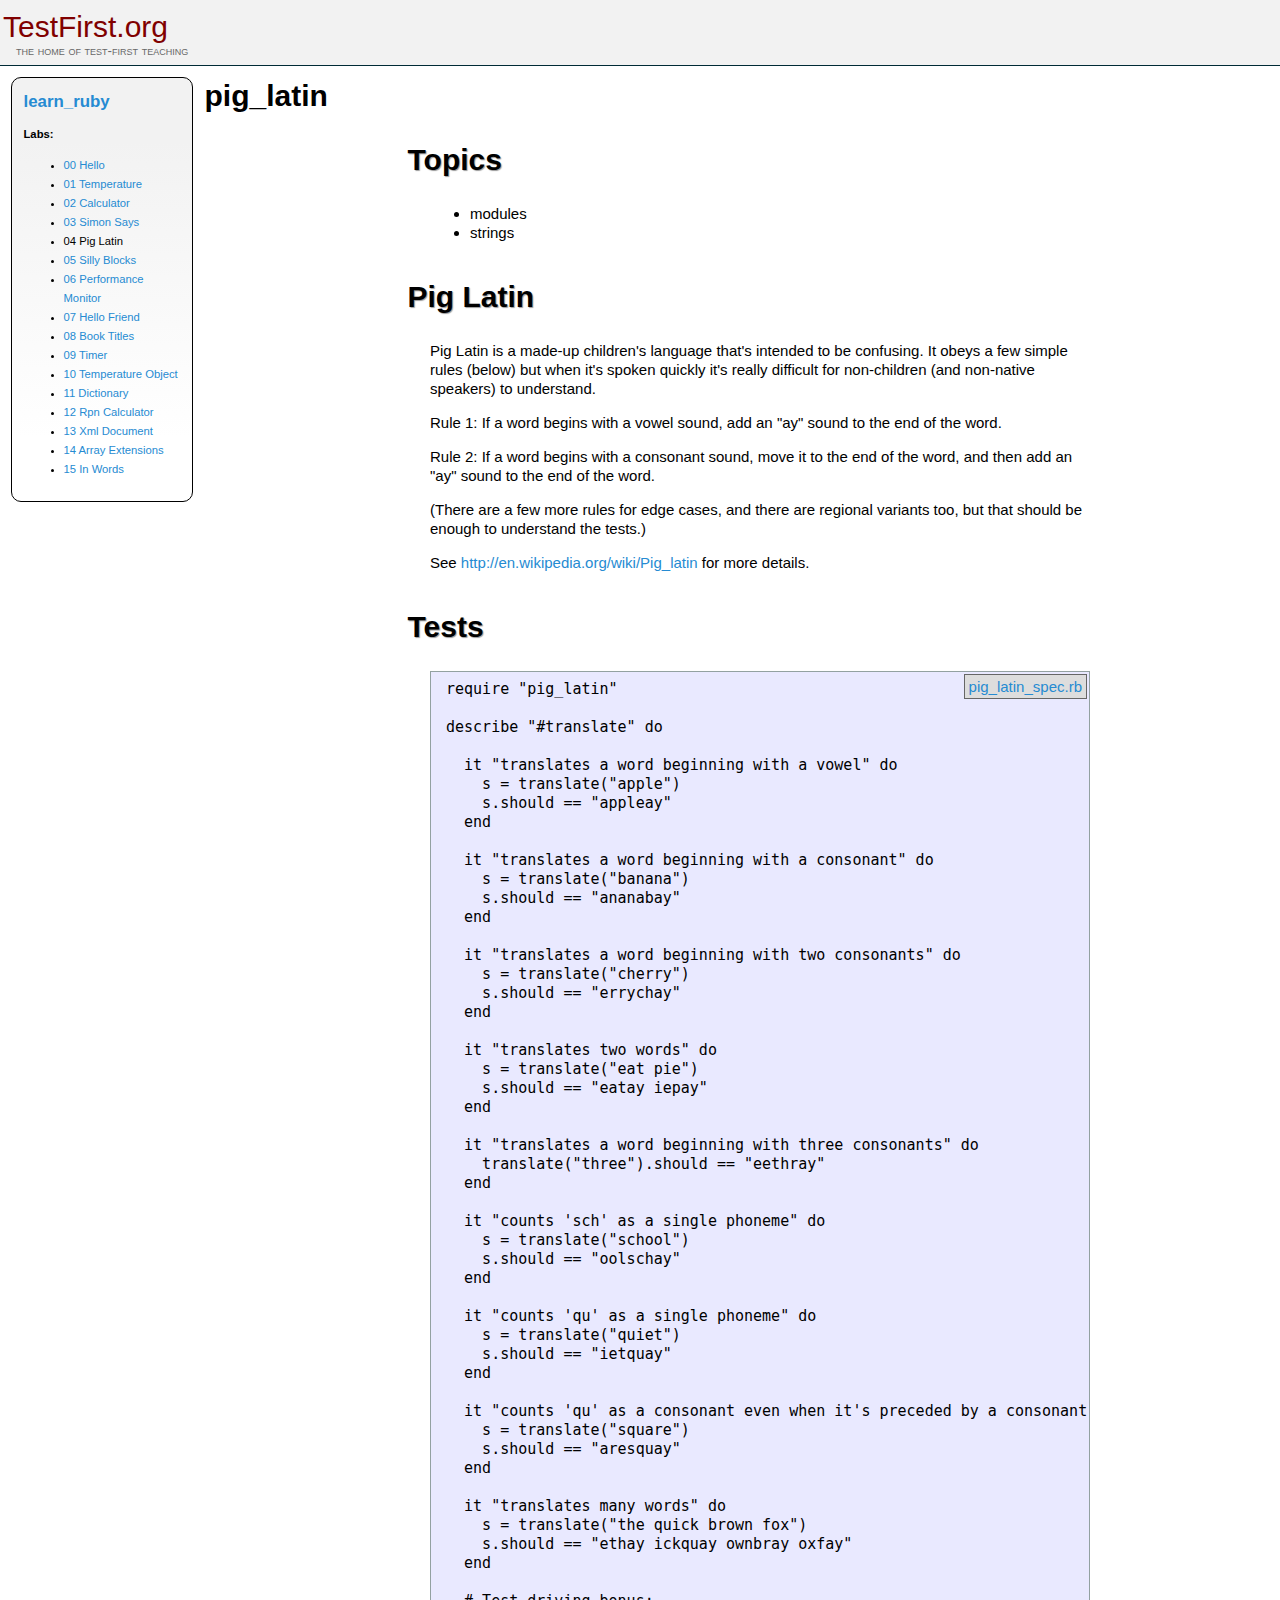
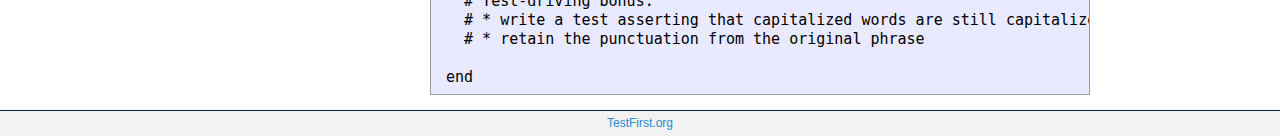
<file: learn-ruby/04_pig_latin/index.html>
<html>
  <head>
    <title>Test-First Teaching: learn_ruby: pig_latin</title>
    <link href="../assets/style.css" media="screen" rel="stylesheet" type="text/css" />
  </head>
  <body>
    <div class="header">
      <h1><a href="http://testfirst.org">TestFirst.org</a></h1>
      <h2>the home of test-first teaching</h2>
    </div>
    <div class="nav">
      <h2><a href="../index.html">learn_ruby</a></h2>
      <b>Labs:</b>
      <ul>
        <li><a href="../00_hello/index.html">00 Hello</a></li>
        <li><a href="../01_temperature/index.html">01 Temperature</a></li>
        <li><a href="../02_calculator/index.html">02 Calculator</a></li>
        <li><a href="../03_simon_says/index.html">03 Simon Says</a></li>
        <li>04 Pig Latin</li>
        <li><a href="../05_silly_blocks/index.html">05 Silly Blocks</a></li>
        <li><a href="../06_performance_monitor/index.html">06 Performance Monitor</a></li>
        <li><a href="../07_hello_friend/index.html">07 Hello Friend</a></li>
        <li><a href="../08_book_titles/index.html">08 Book Titles</a></li>
        <li><a href="../09_timer/index.html">09 Timer</a></li>
        <li><a href="../10_temperature_object/index.html">10 Temperature Object</a></li>
        <li><a href="../11_dictionary/index.html">11 Dictionary</a></li>
        <li><a href="../12_rpn_calculator/index.html">12 Rpn Calculator</a></li>
        <li><a href="../13_xml_document/index.html">13 Xml Document</a></li>
        <li><a href="../14_array_extensions/index.html">14 Array Extensions</a></li>
        <li><a href="../15_in_words/index.html">15 In Words</a></li>
      </ul>
    </div>
    <h1>pig_latin</h1>
    <div class="content"><div class="rspec_file">  <div class="intro"><h1>Topics</h1>

<ul>
<li>modules</li>
<li>strings</li>
</ul>


<h1>Pig Latin</h1>

<p>Pig Latin is a made-up children's language that's intended to be confusing. It obeys a few simple rules (below) but when it's spoken quickly it's really difficult for non-children (and non-native speakers) to understand.</p>

<p>Rule 1: If a word begins with a vowel sound, add an "ay" sound to the end of the word.</p>

<p>Rule 2: If a word begins with a consonant sound, move it to the end of the word, and then add an "ay" sound to the end of the word.</p>

<p>(There are a few more rules for edge cases, and there are regional variants too, but that should be enough to understand the tests.)</p>

<p>See <a href="http://en.wikipedia.org/wiki/Pig_latin">http://en.wikipedia.org/wiki/Pig_latin</a> for more details.</p>
</div>
  <div class="tests">
    <h1>Tests</h1>
<a class="raw_file" href="pig_latin_spec.rb">pig_latin_spec.rb</a>
    <pre>
require &quot;pig_latin&quot;

describe &quot;#translate&quot; do

  it &quot;translates a word beginning with a vowel&quot; do
    s = translate(&quot;apple&quot;)
    s.should == &quot;appleay&quot;
  end

  it &quot;translates a word beginning with a consonant&quot; do
    s = translate(&quot;banana&quot;)
    s.should == &quot;ananabay&quot;
  end

  it &quot;translates a word beginning with two consonants&quot; do
    s = translate(&quot;cherry&quot;)
    s.should == &quot;errychay&quot;
  end

  it &quot;translates two words&quot; do
    s = translate(&quot;eat pie&quot;)
    s.should == &quot;eatay iepay&quot;
  end

  it &quot;translates a word beginning with three consonants&quot; do
    translate(&quot;three&quot;).should == &quot;eethray&quot;
  end

  it &quot;counts 'sch' as a single phoneme&quot; do
    s = translate(&quot;school&quot;)
    s.should == &quot;oolschay&quot;
  end

  it &quot;counts 'qu' as a single phoneme&quot; do
    s = translate(&quot;quiet&quot;)
    s.should == &quot;ietquay&quot;
  end

  it &quot;counts 'qu' as a consonant even when it's preceded by a consonant&quot; do
    s = translate(&quot;square&quot;)
    s.should == &quot;aresquay&quot;
  end

  it &quot;translates many words&quot; do
    s = translate(&quot;the quick brown fox&quot;)
    s.should == &quot;ethay ickquay ownbray oxfay&quot;
  end

  # Test-driving bonus:
  # * write a test asserting that capitalized words are still capitalized (but with a different initial capital letter, of course)
  # * retain the punctuation from the original phrase

end</pre>
  </div>
</div>
</div>
    <div class="footer"><a href="http://testfirst.org">TestFirst.org</a></div>
  </body>
</html>
</file>
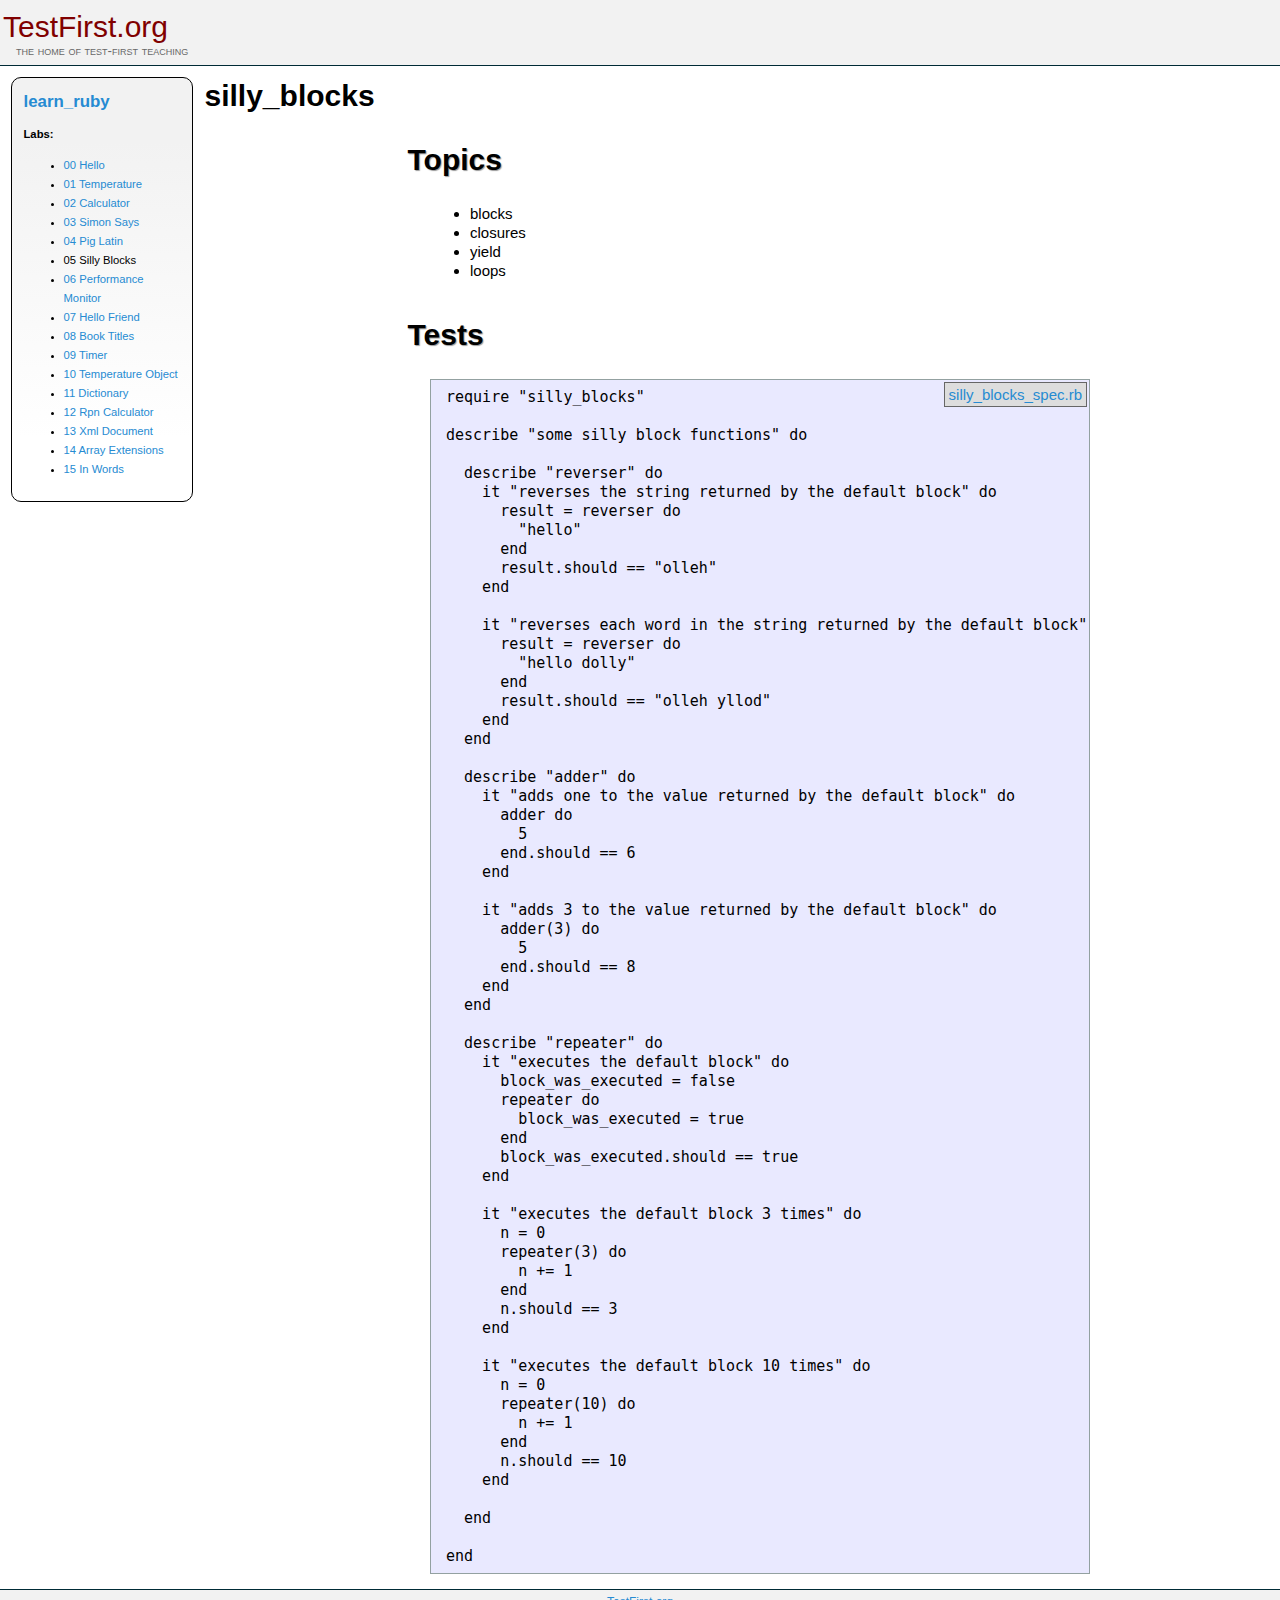
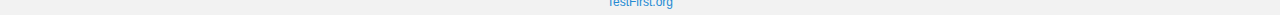
<file: learn-ruby/05_silly_blocks/index.html>
<html>
  <head>
    <title>Test-First Teaching: learn_ruby: silly_blocks</title>
    <link href="../assets/style.css" media="screen" rel="stylesheet" type="text/css" />
  </head>
  <body>
    <div class="header">
      <h1><a href="http://testfirst.org">TestFirst.org</a></h1>
      <h2>the home of test-first teaching</h2>
    </div>
    <div class="nav">
      <h2><a href="../index.html">learn_ruby</a></h2>
      <b>Labs:</b>
      <ul>
        <li><a href="../00_hello/index.html">00 Hello</a></li>
        <li><a href="../01_temperature/index.html">01 Temperature</a></li>
        <li><a href="../02_calculator/index.html">02 Calculator</a></li>
        <li><a href="../03_simon_says/index.html">03 Simon Says</a></li>
        <li><a href="../04_pig_latin/index.html">04 Pig Latin</a></li>
        <li>05 Silly Blocks</li>
        <li><a href="../06_performance_monitor/index.html">06 Performance Monitor</a></li>
        <li><a href="../07_hello_friend/index.html">07 Hello Friend</a></li>
        <li><a href="../08_book_titles/index.html">08 Book Titles</a></li>
        <li><a href="../09_timer/index.html">09 Timer</a></li>
        <li><a href="../10_temperature_object/index.html">10 Temperature Object</a></li>
        <li><a href="../11_dictionary/index.html">11 Dictionary</a></li>
        <li><a href="../12_rpn_calculator/index.html">12 Rpn Calculator</a></li>
        <li><a href="../13_xml_document/index.html">13 Xml Document</a></li>
        <li><a href="../14_array_extensions/index.html">14 Array Extensions</a></li>
        <li><a href="../15_in_words/index.html">15 In Words</a></li>
      </ul>
    </div>
    <h1>silly_blocks</h1>
    <div class="content"><div class="rspec_file">  <div class="intro"><h1>Topics</h1>

<ul>
<li>blocks</li>
<li>closures</li>
<li>yield</li>
<li>loops</li>
</ul>

</div>
  <div class="tests">
    <h1>Tests</h1>
<a class="raw_file" href="silly_blocks_spec.rb">silly_blocks_spec.rb</a>
    <pre>
require &quot;silly_blocks&quot;

describe &quot;some silly block functions&quot; do

  describe &quot;reverser&quot; do
    it &quot;reverses the string returned by the default block&quot; do
      result = reverser do
        &quot;hello&quot;
      end
      result.should == &quot;olleh&quot;
    end

    it &quot;reverses each word in the string returned by the default block&quot; do
      result = reverser do
        &quot;hello dolly&quot;
      end
      result.should == &quot;olleh yllod&quot;
    end
  end

  describe &quot;adder&quot; do
    it &quot;adds one to the value returned by the default block&quot; do
      adder do
        5
      end.should == 6
    end

    it &quot;adds 3 to the value returned by the default block&quot; do
      adder(3) do
        5
      end.should == 8
    end
  end

  describe &quot;repeater&quot; do
    it &quot;executes the default block&quot; do
      block_was_executed = false
      repeater do
        block_was_executed = true
      end
      block_was_executed.should == true
    end

    it &quot;executes the default block 3 times&quot; do
      n = 0
      repeater(3) do
        n += 1
      end
      n.should == 3
    end

    it &quot;executes the default block 10 times&quot; do
      n = 0
      repeater(10) do
        n += 1
      end
      n.should == 10
    end

  end

end</pre>
  </div>
</div>
</div>
    <div class="footer"><a href="http://testfirst.org">TestFirst.org</a></div>
  </body>
</html>
</file>
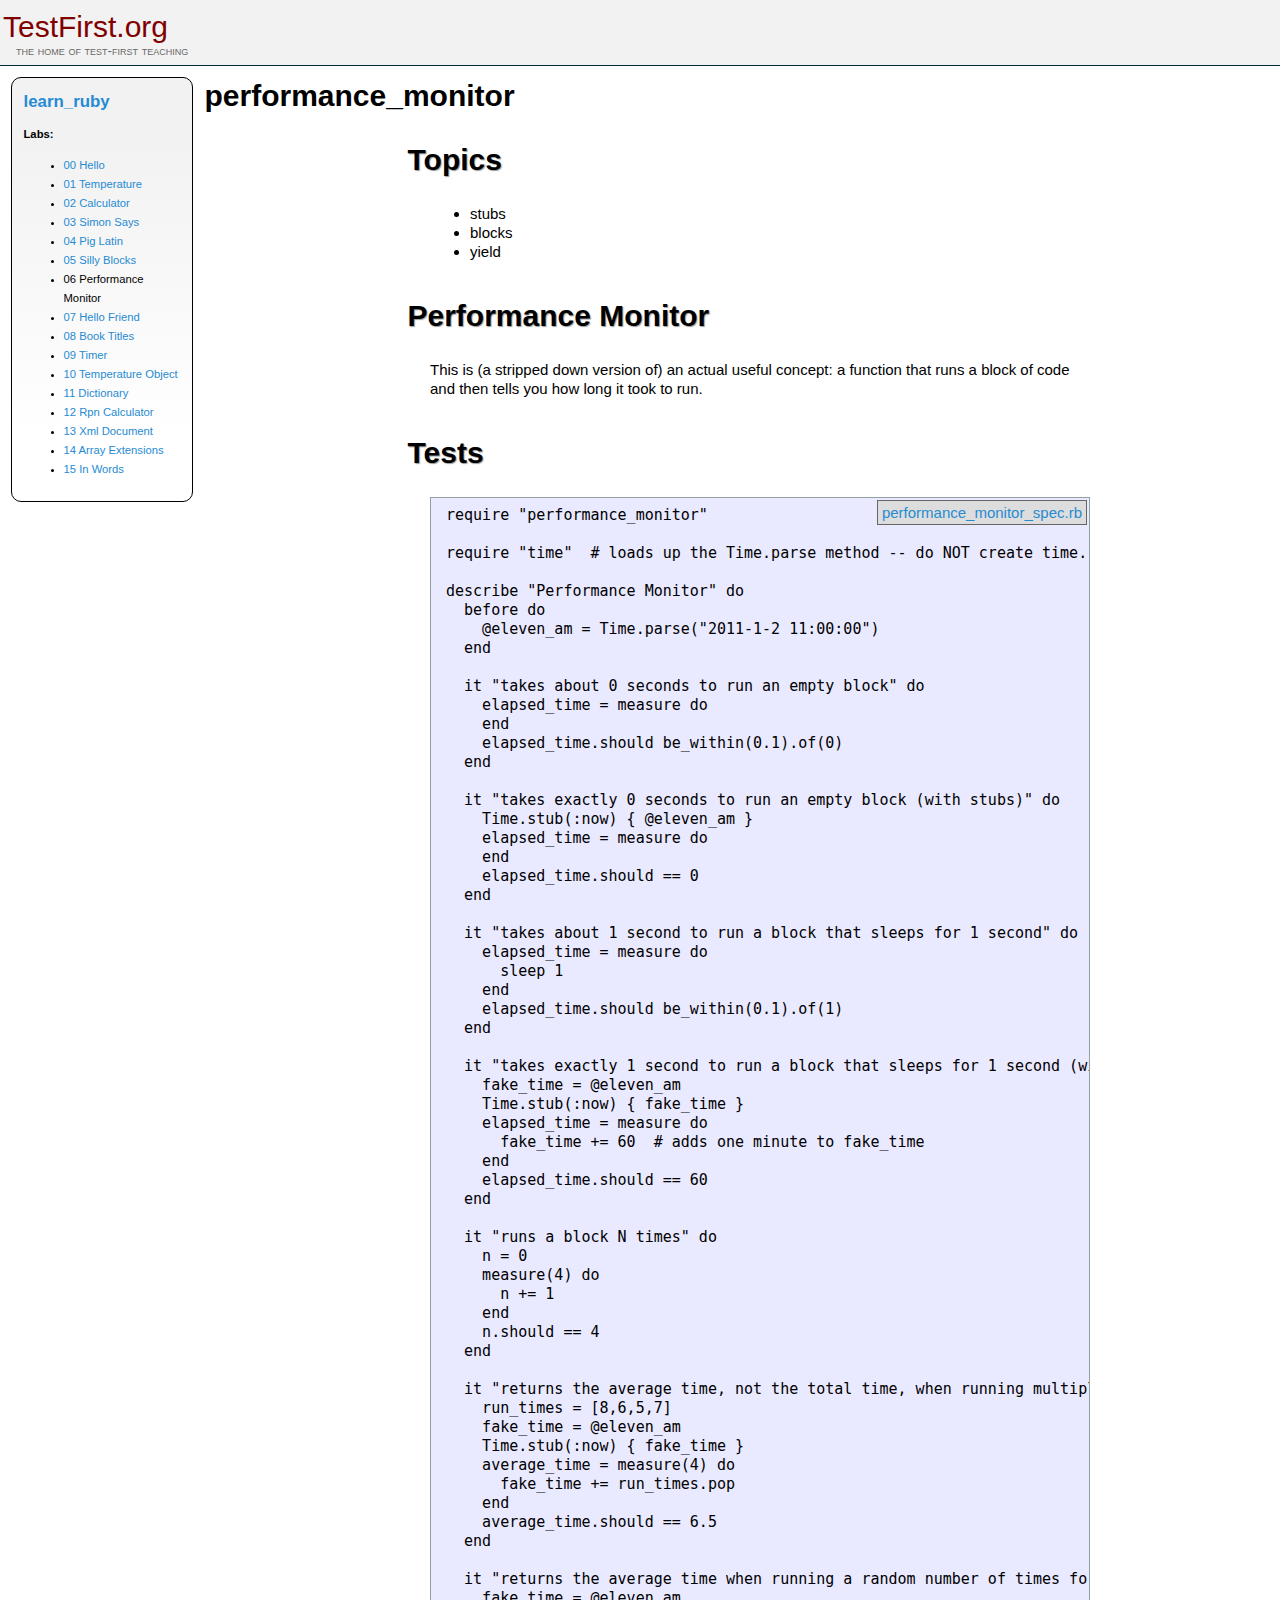
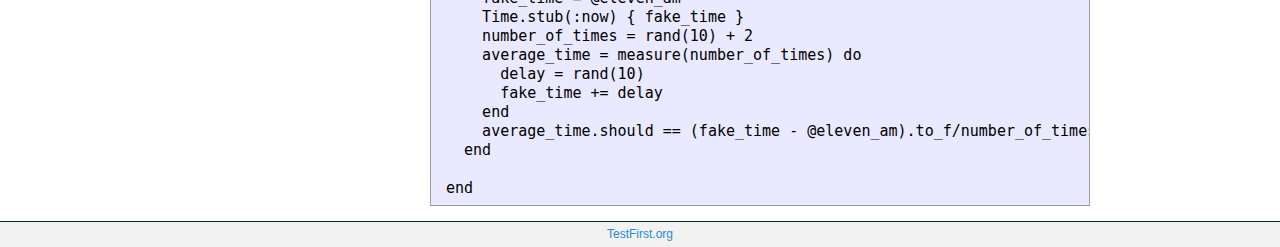
<file: learn-ruby/06_performance_monitor/index.html>
<html>
  <head>
    <title>Test-First Teaching: learn_ruby: performance_monitor</title>
    <link href="../assets/style.css" media="screen" rel="stylesheet" type="text/css" />
  </head>
  <body>
    <div class="header">
      <h1><a href="http://testfirst.org">TestFirst.org</a></h1>
      <h2>the home of test-first teaching</h2>
    </div>
    <div class="nav">
      <h2><a href="../index.html">learn_ruby</a></h2>
      <b>Labs:</b>
      <ul>
        <li><a href="../00_hello/index.html">00 Hello</a></li>
        <li><a href="../01_temperature/index.html">01 Temperature</a></li>
        <li><a href="../02_calculator/index.html">02 Calculator</a></li>
        <li><a href="../03_simon_says/index.html">03 Simon Says</a></li>
        <li><a href="../04_pig_latin/index.html">04 Pig Latin</a></li>
        <li><a href="../05_silly_blocks/index.html">05 Silly Blocks</a></li>
        <li>06 Performance Monitor</li>
        <li><a href="../07_hello_friend/index.html">07 Hello Friend</a></li>
        <li><a href="../08_book_titles/index.html">08 Book Titles</a></li>
        <li><a href="../09_timer/index.html">09 Timer</a></li>
        <li><a href="../10_temperature_object/index.html">10 Temperature Object</a></li>
        <li><a href="../11_dictionary/index.html">11 Dictionary</a></li>
        <li><a href="../12_rpn_calculator/index.html">12 Rpn Calculator</a></li>
        <li><a href="../13_xml_document/index.html">13 Xml Document</a></li>
        <li><a href="../14_array_extensions/index.html">14 Array Extensions</a></li>
        <li><a href="../15_in_words/index.html">15 In Words</a></li>
      </ul>
    </div>
    <h1>performance_monitor</h1>
    <div class="content"><div class="rspec_file">  <div class="intro"><h1>Topics</h1>

<ul>
<li>stubs</li>
<li>blocks</li>
<li>yield</li>
</ul>


<h1>Performance Monitor</h1>

<p>This is (a stripped down version of) an actual useful concept: a function that runs a block of code and then tells you how long it took to run.</p>
</div>
  <div class="tests">
    <h1>Tests</h1>
<a class="raw_file" href="performance_monitor_spec.rb">performance_monitor_spec.rb</a>
    <pre>
require &quot;performance_monitor&quot;

require &quot;time&quot;  # loads up the Time.parse method -- do NOT create time.rb!

describe &quot;Performance Monitor&quot; do
  before do
    @eleven_am = Time.parse(&quot;2011-1-2 11:00:00&quot;)
  end

  it &quot;takes about 0 seconds to run an empty block&quot; do
    elapsed_time = measure do
    end
    elapsed_time.should be_within(0.1).of(0)
  end

  it &quot;takes exactly 0 seconds to run an empty block (with stubs)&quot; do
    Time.stub(:now) { @eleven_am }
    elapsed_time = measure do
    end
    elapsed_time.should == 0
  end

  it &quot;takes about 1 second to run a block that sleeps for 1 second&quot; do
    elapsed_time = measure do
      sleep 1
    end
    elapsed_time.should be_within(0.1).of(1)
  end

  it &quot;takes exactly 1 second to run a block that sleeps for 1 second (with stubs)&quot; do
    fake_time = @eleven_am
    Time.stub(:now) { fake_time }
    elapsed_time = measure do
      fake_time += 60  # adds one minute to fake_time
    end
    elapsed_time.should == 60
  end

  it &quot;runs a block N times&quot; do
    n = 0
    measure(4) do
      n += 1
    end
    n.should == 4
  end

  it &quot;returns the average time, not the total time, when running multiple times&quot; do
    run_times = [8,6,5,7]
    fake_time = @eleven_am
    Time.stub(:now) { fake_time }
    average_time = measure(4) do
      fake_time += run_times.pop
    end
    average_time.should == 6.5
  end

  it &quot;returns the average time when running a random number of times for random lengths of time&quot; do
    fake_time = @eleven_am
    Time.stub(:now) { fake_time }
    number_of_times = rand(10) + 2
    average_time = measure(number_of_times) do
      delay = rand(10)
      fake_time += delay
    end
    average_time.should == (fake_time - @eleven_am).to_f/number_of_times
  end

end</pre>
  </div>
</div>
</div>
    <div class="footer"><a href="http://testfirst.org">TestFirst.org</a></div>
  </body>
</html>
</file>
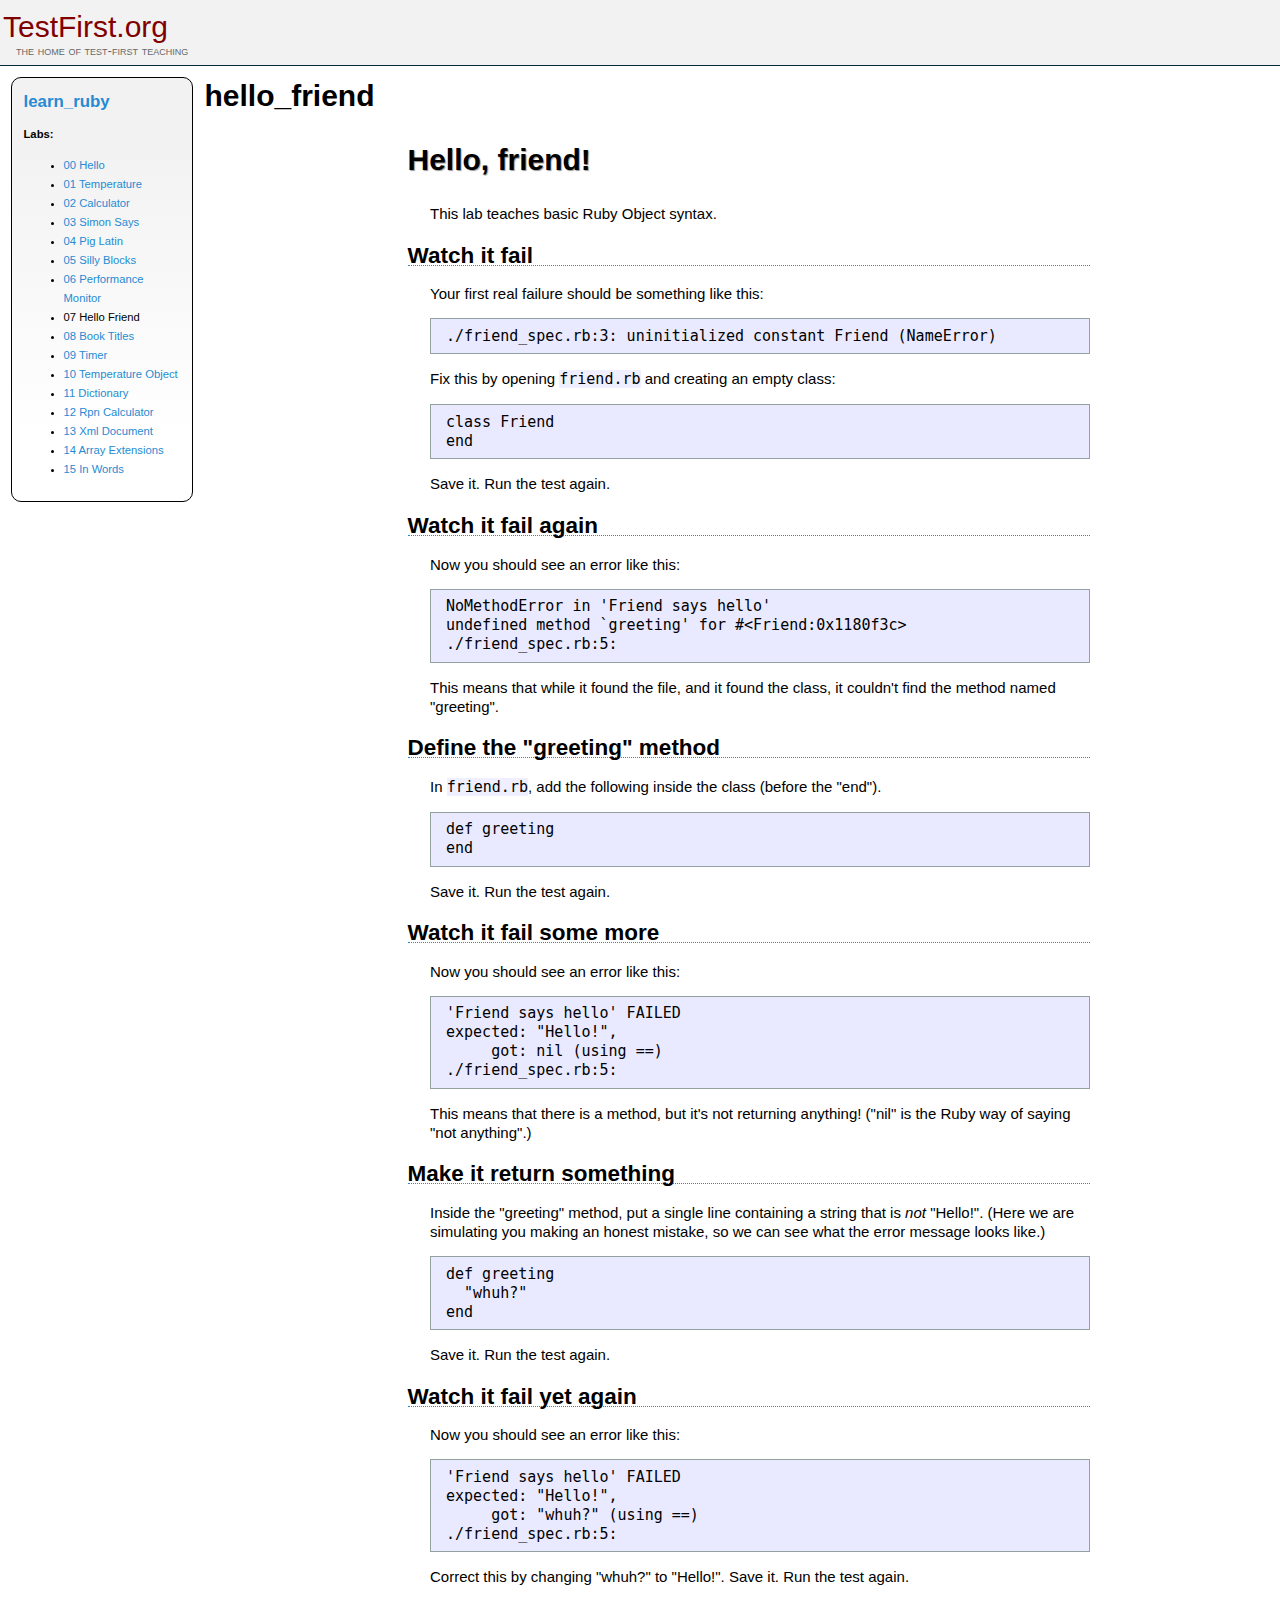
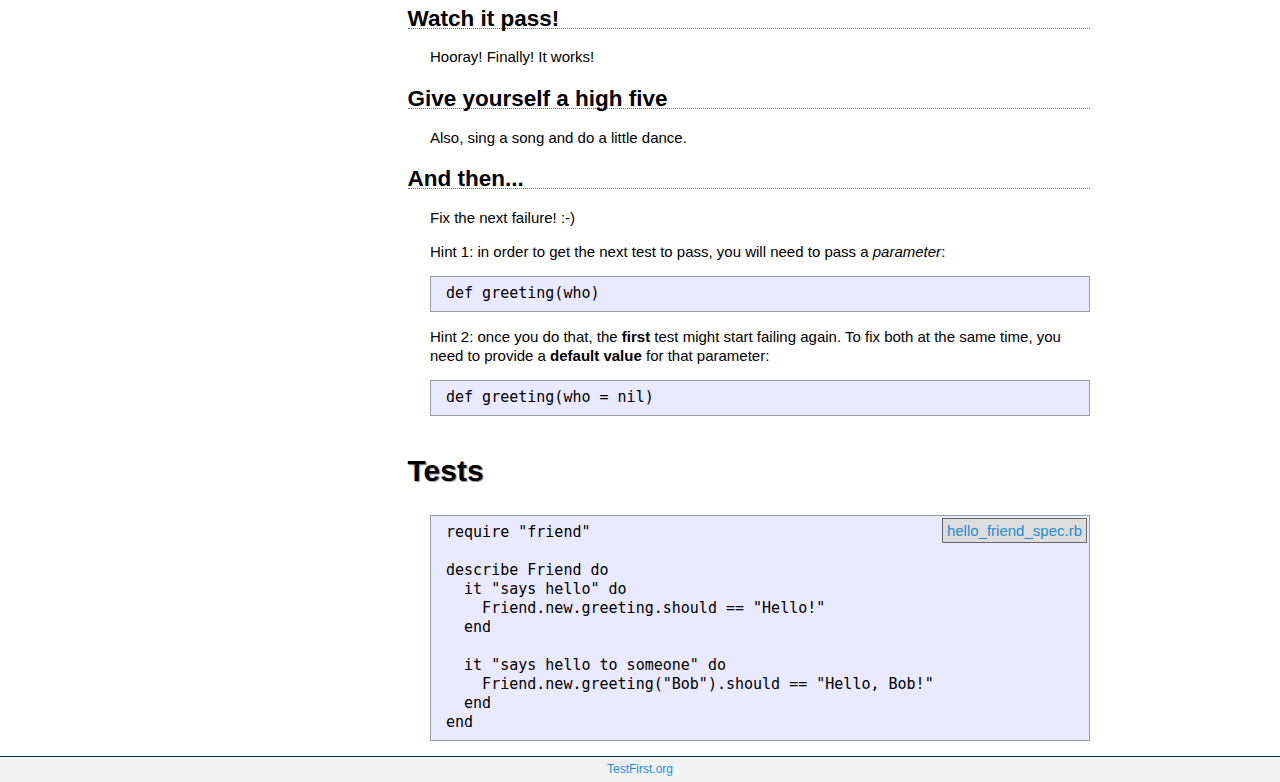
<file: learn-ruby/07_hello_friend/index.html>
<html>
  <head>
    <title>Test-First Teaching: learn_ruby: hello_friend</title>
    <link href="../assets/style.css" media="screen" rel="stylesheet" type="text/css" />
  </head>
  <body>
    <div class="header">
      <h1><a href="http://testfirst.org">TestFirst.org</a></h1>
      <h2>the home of test-first teaching</h2>
    </div>
    <div class="nav">
      <h2><a href="../index.html">learn_ruby</a></h2>
      <b>Labs:</b>
      <ul>
        <li><a href="../00_hello/index.html">00 Hello</a></li>
        <li><a href="../01_temperature/index.html">01 Temperature</a></li>
        <li><a href="../02_calculator/index.html">02 Calculator</a></li>
        <li><a href="../03_simon_says/index.html">03 Simon Says</a></li>
        <li><a href="../04_pig_latin/index.html">04 Pig Latin</a></li>
        <li><a href="../05_silly_blocks/index.html">05 Silly Blocks</a></li>
        <li><a href="../06_performance_monitor/index.html">06 Performance Monitor</a></li>
        <li>07 Hello Friend</li>
        <li><a href="../08_book_titles/index.html">08 Book Titles</a></li>
        <li><a href="../09_timer/index.html">09 Timer</a></li>
        <li><a href="../10_temperature_object/index.html">10 Temperature Object</a></li>
        <li><a href="../11_dictionary/index.html">11 Dictionary</a></li>
        <li><a href="../12_rpn_calculator/index.html">12 Rpn Calculator</a></li>
        <li><a href="../13_xml_document/index.html">13 Xml Document</a></li>
        <li><a href="../14_array_extensions/index.html">14 Array Extensions</a></li>
        <li><a href="../15_in_words/index.html">15 In Words</a></li>
      </ul>
    </div>
    <h1>hello_friend</h1>
    <div class="content"><div class="rspec_file">  <div class="intro"><h1>Hello, friend!</h1>

<p>This lab teaches basic Ruby Object syntax.</p>

<h2>Watch it fail</h2>

<p>Your first real failure should be something like this:</p>

<pre><code>./friend_spec.rb:3: uninitialized constant Friend (NameError)
</code></pre>

<p>Fix this by opening <code>friend.rb</code> and creating an empty class:</p>

<pre><code>class Friend
end
</code></pre>

<p>Save it. Run the test again.</p>

<h2>Watch it fail again</h2>

<p>Now you should see an error like this:</p>

<pre><code>NoMethodError in 'Friend says hello'
undefined method `greeting' for #&lt;Friend:0x1180f3c&gt;
./friend_spec.rb:5:
</code></pre>

<p>This means that while it found the file, and it found the class, it couldn't find the method named "greeting".</p>

<h2>Define the "greeting" method</h2>

<p>In <code>friend.rb</code>, add the following inside the class (before the "end").</p>

<pre><code>def greeting
end
</code></pre>

<p>Save it. Run the test again.</p>

<h2>Watch it fail some more</h2>

<p>Now you should see an error like this:</p>

<pre><code>'Friend says hello' FAILED
expected: "Hello!",
     got: nil (using ==)
./friend_spec.rb:5:
</code></pre>

<p>This means that there is a method, but it's not returning anything! ("nil" is the Ruby way of saying "not anything".)</p>

<h2>Make it return something</h2>

<p>Inside the "greeting" method, put a single line containing a string that is <em>not</em> "Hello!". (Here we are simulating you making an honest mistake, so we can see what the error message looks like.)</p>

<pre><code>def greeting
  "whuh?"
end
</code></pre>

<p>Save it. Run the test again.</p>

<h2>Watch it fail yet again</h2>

<p>Now you should see an error like this:</p>

<pre><code>'Friend says hello' FAILED
expected: "Hello!",
     got: "whuh?" (using ==)
./friend_spec.rb:5:
</code></pre>

<p>Correct this by changing "whuh?" to "Hello!". Save it. Run the test again.</p>

<h2>Watch it pass!</h2>

<p>Hooray! Finally! It works!</p>

<h2>Give yourself a high five</h2>

<p>Also, sing a song and do a little dance.</p>

<h2>And then...</h2>

<p>Fix the next failure! :-)</p>

<p>Hint 1: in order to get the next test to pass, you will need to pass a <em>parameter</em>:</p>

<pre><code>def greeting(who)
</code></pre>

<p>Hint 2: once you do that, the <strong>first</strong> test might start failing again. To fix both at the same time, you need to provide a <strong>default value</strong> for that parameter:</p>

<pre><code>def greeting(who = nil)
</code></pre>
</div>
  <div class="tests">
    <h1>Tests</h1>
<a class="raw_file" href="hello_friend_spec.rb">hello_friend_spec.rb</a>
    <pre>
require &quot;friend&quot;

describe Friend do
  it &quot;says hello&quot; do
    Friend.new.greeting.should == &quot;Hello!&quot;
  end

  it &quot;says hello to someone&quot; do
    Friend.new.greeting(&quot;Bob&quot;).should == &quot;Hello, Bob!&quot;
  end
end</pre>
  </div>
</div>
</div>
    <div class="footer"><a href="http://testfirst.org">TestFirst.org</a></div>
  </body>
</html>
</file>
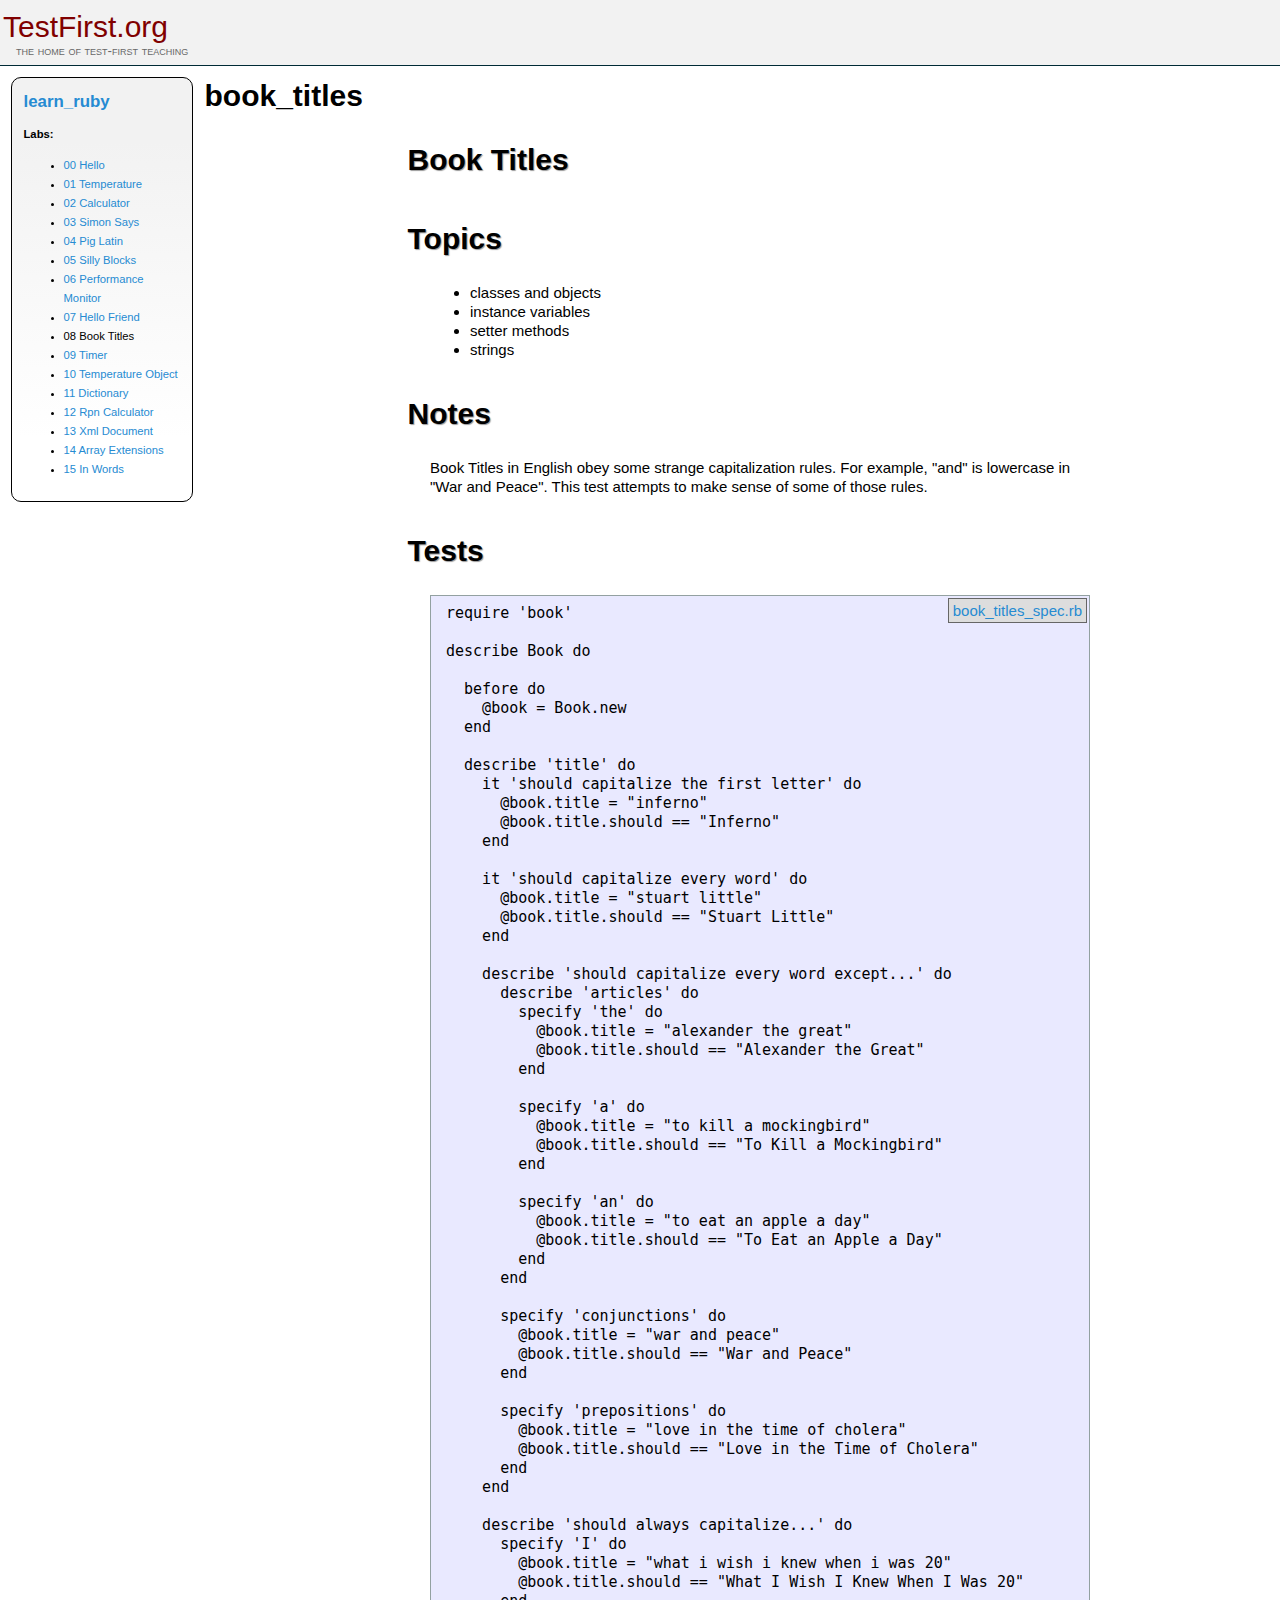
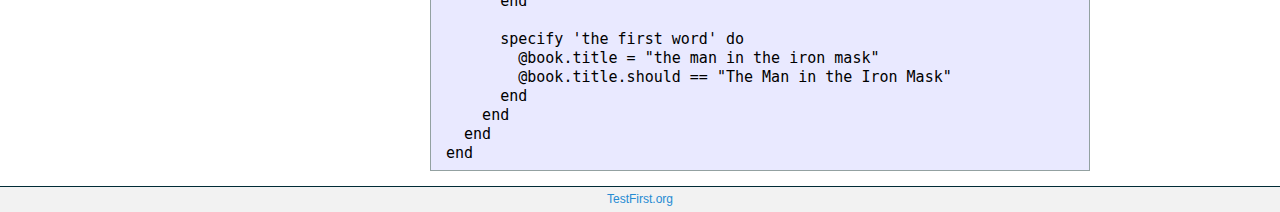
<file: learn-ruby/08_book_titles/index.html>
<html>
  <head>
    <title>Test-First Teaching: learn_ruby: book_titles</title>
    <link href="../assets/style.css" media="screen" rel="stylesheet" type="text/css" />
  </head>
  <body>
    <div class="header">
      <h1><a href="http://testfirst.org">TestFirst.org</a></h1>
      <h2>the home of test-first teaching</h2>
    </div>
    <div class="nav">
      <h2><a href="../index.html">learn_ruby</a></h2>
      <b>Labs:</b>
      <ul>
        <li><a href="../00_hello/index.html">00 Hello</a></li>
        <li><a href="../01_temperature/index.html">01 Temperature</a></li>
        <li><a href="../02_calculator/index.html">02 Calculator</a></li>
        <li><a href="../03_simon_says/index.html">03 Simon Says</a></li>
        <li><a href="../04_pig_latin/index.html">04 Pig Latin</a></li>
        <li><a href="../05_silly_blocks/index.html">05 Silly Blocks</a></li>
        <li><a href="../06_performance_monitor/index.html">06 Performance Monitor</a></li>
        <li><a href="../07_hello_friend/index.html">07 Hello Friend</a></li>
        <li>08 Book Titles</li>
        <li><a href="../09_timer/index.html">09 Timer</a></li>
        <li><a href="../10_temperature_object/index.html">10 Temperature Object</a></li>
        <li><a href="../11_dictionary/index.html">11 Dictionary</a></li>
        <li><a href="../12_rpn_calculator/index.html">12 Rpn Calculator</a></li>
        <li><a href="../13_xml_document/index.html">13 Xml Document</a></li>
        <li><a href="../14_array_extensions/index.html">14 Array Extensions</a></li>
        <li><a href="../15_in_words/index.html">15 In Words</a></li>
      </ul>
    </div>
    <h1>book_titles</h1>
    <div class="content"><div class="rspec_file">  <div class="intro"><h1>Book Titles</h1>

<h1>Topics</h1>

<ul>
<li>classes and objects</li>
<li>instance variables</li>
<li>setter methods</li>
<li>strings</li>
</ul>


<h1>Notes</h1>

<p>Book Titles in English obey some strange capitalization rules. For example, "and" is lowercase in "War and Peace". This test attempts to make sense of some of those rules.</p>
</div>
  <div class="tests">
    <h1>Tests</h1>
<a class="raw_file" href="book_titles_spec.rb">book_titles_spec.rb</a>
    <pre>
require 'book'

describe Book do

  before do
    @book = Book.new
  end

  describe 'title' do
    it 'should capitalize the first letter' do
      @book.title = &quot;inferno&quot;
      @book.title.should == &quot;Inferno&quot;
    end

    it 'should capitalize every word' do
      @book.title = &quot;stuart little&quot;
      @book.title.should == &quot;Stuart Little&quot;
    end

    describe 'should capitalize every word except...' do
      describe 'articles' do
        specify 'the' do
          @book.title = &quot;alexander the great&quot;
          @book.title.should == &quot;Alexander the Great&quot;
        end

        specify 'a' do
          @book.title = &quot;to kill a mockingbird&quot;
          @book.title.should == &quot;To Kill a Mockingbird&quot;
        end

        specify 'an' do
          @book.title = &quot;to eat an apple a day&quot;
          @book.title.should == &quot;To Eat an Apple a Day&quot;
        end
      end

      specify 'conjunctions' do
        @book.title = &quot;war and peace&quot;
        @book.title.should == &quot;War and Peace&quot;
      end

      specify 'prepositions' do
        @book.title = &quot;love in the time of cholera&quot;
        @book.title.should == &quot;Love in the Time of Cholera&quot;
      end
    end

    describe 'should always capitalize...' do
      specify 'I' do
        @book.title = &quot;what i wish i knew when i was 20&quot;
        @book.title.should == &quot;What I Wish I Knew When I Was 20&quot;
      end

      specify 'the first word' do
        @book.title = &quot;the man in the iron mask&quot;
        @book.title.should == &quot;The Man in the Iron Mask&quot;
      end
    end
  end
end</pre>
  </div>
</div>
</div>
    <div class="footer"><a href="http://testfirst.org">TestFirst.org</a></div>
  </body>
</html>
</file>
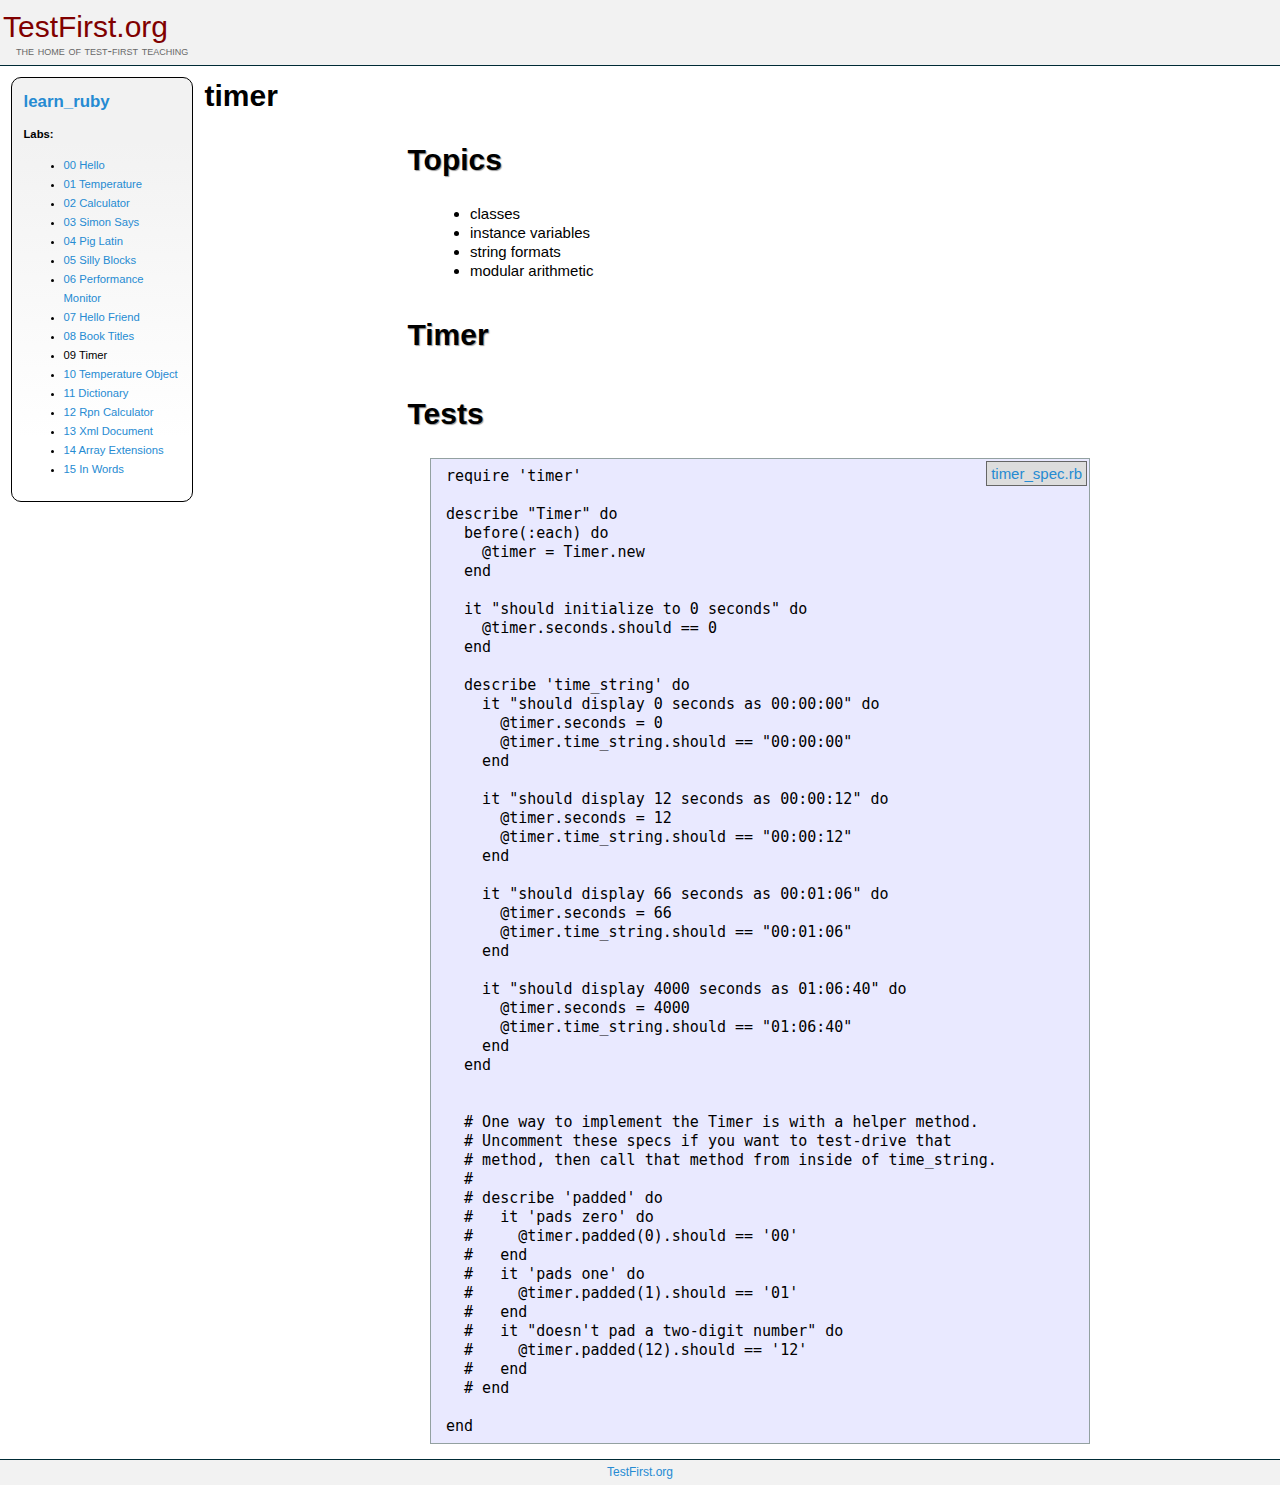
<file: learn-ruby/09_timer/index.html>
<html>
  <head>
    <title>Test-First Teaching: learn_ruby: timer</title>
    <link href="../assets/style.css" media="screen" rel="stylesheet" type="text/css" />
  </head>
  <body>
    <div class="header">
      <h1><a href="http://testfirst.org">TestFirst.org</a></h1>
      <h2>the home of test-first teaching</h2>
    </div>
    <div class="nav">
      <h2><a href="../index.html">learn_ruby</a></h2>
      <b>Labs:</b>
      <ul>
        <li><a href="../00_hello/index.html">00 Hello</a></li>
        <li><a href="../01_temperature/index.html">01 Temperature</a></li>
        <li><a href="../02_calculator/index.html">02 Calculator</a></li>
        <li><a href="../03_simon_says/index.html">03 Simon Says</a></li>
        <li><a href="../04_pig_latin/index.html">04 Pig Latin</a></li>
        <li><a href="../05_silly_blocks/index.html">05 Silly Blocks</a></li>
        <li><a href="../06_performance_monitor/index.html">06 Performance Monitor</a></li>
        <li><a href="../07_hello_friend/index.html">07 Hello Friend</a></li>
        <li><a href="../08_book_titles/index.html">08 Book Titles</a></li>
        <li>09 Timer</li>
        <li><a href="../10_temperature_object/index.html">10 Temperature Object</a></li>
        <li><a href="../11_dictionary/index.html">11 Dictionary</a></li>
        <li><a href="../12_rpn_calculator/index.html">12 Rpn Calculator</a></li>
        <li><a href="../13_xml_document/index.html">13 Xml Document</a></li>
        <li><a href="../14_array_extensions/index.html">14 Array Extensions</a></li>
        <li><a href="../15_in_words/index.html">15 In Words</a></li>
      </ul>
    </div>
    <h1>timer</h1>
    <div class="content"><div class="rspec_file">  <div class="intro"><h1>Topics</h1>

<ul>
<li>classes</li>
<li>instance variables</li>
<li>string formats</li>
<li>modular arithmetic</li>
</ul>


<h1>Timer</h1>
</div>
  <div class="tests">
    <h1>Tests</h1>
<a class="raw_file" href="timer_spec.rb">timer_spec.rb</a>
    <pre>
require 'timer'

describe &quot;Timer&quot; do
  before(:each) do
    @timer = Timer.new
  end

  it &quot;should initialize to 0 seconds&quot; do
    @timer.seconds.should == 0
  end

  describe 'time_string' do
    it &quot;should display 0 seconds as 00:00:00&quot; do
      @timer.seconds = 0
      @timer.time_string.should == &quot;00:00:00&quot;
    end

    it &quot;should display 12 seconds as 00:00:12&quot; do
      @timer.seconds = 12
      @timer.time_string.should == &quot;00:00:12&quot;
    end

    it &quot;should display 66 seconds as 00:01:06&quot; do
      @timer.seconds = 66
      @timer.time_string.should == &quot;00:01:06&quot;
    end

    it &quot;should display 4000 seconds as 01:06:40&quot; do
      @timer.seconds = 4000
      @timer.time_string.should == &quot;01:06:40&quot;
    end
  end


  # One way to implement the Timer is with a helper method.
  # Uncomment these specs if you want to test-drive that
  # method, then call that method from inside of time_string.
  #
  # describe 'padded' do
  #   it 'pads zero' do
  #     @timer.padded(0).should == '00'
  #   end
  #   it 'pads one' do
  #     @timer.padded(1).should == '01'
  #   end
  #   it &quot;doesn't pad a two-digit number&quot; do
  #     @timer.padded(12).should == '12'
  #   end
  # end

end</pre>
  </div>
</div>
</div>
    <div class="footer"><a href="http://testfirst.org">TestFirst.org</a></div>
  </body>
</html>
</file>
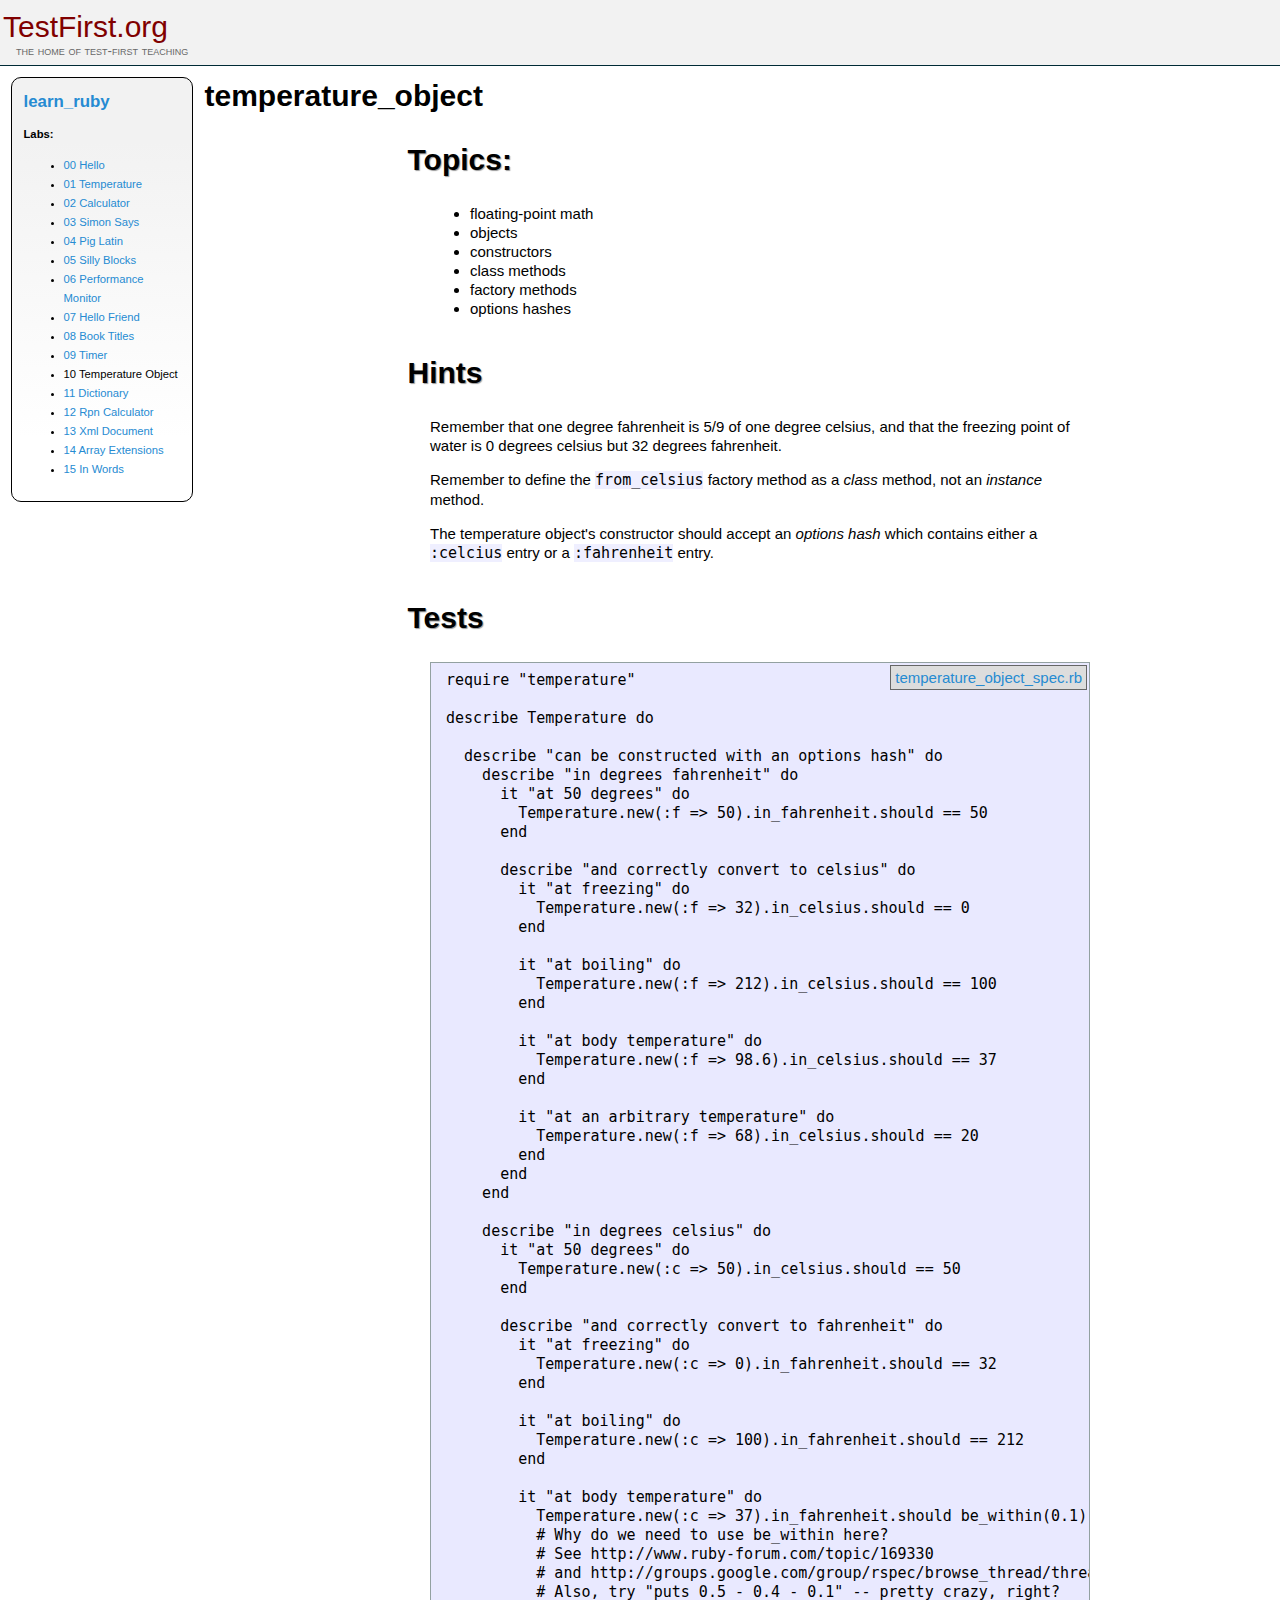
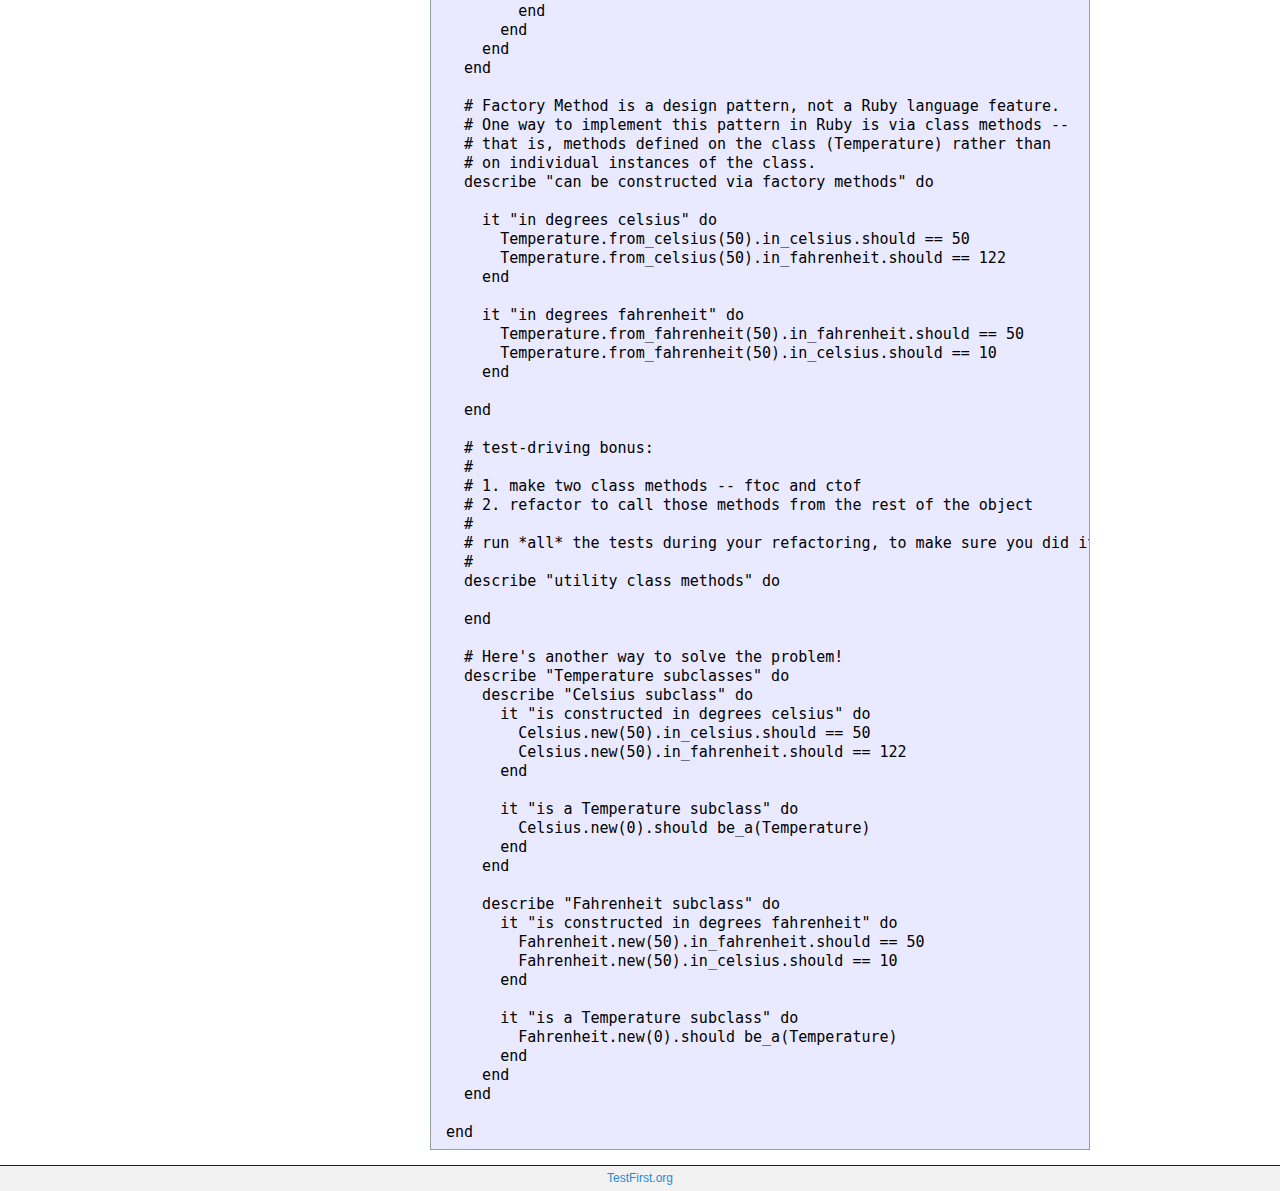
<file: learn-ruby/10_temperature_object/index.html>
<html>
  <head>
    <title>Test-First Teaching: learn_ruby: temperature_object</title>
    <link href="../assets/style.css" media="screen" rel="stylesheet" type="text/css" />
  </head>
  <body>
    <div class="header">
      <h1><a href="http://testfirst.org">TestFirst.org</a></h1>
      <h2>the home of test-first teaching</h2>
    </div>
    <div class="nav">
      <h2><a href="../index.html">learn_ruby</a></h2>
      <b>Labs:</b>
      <ul>
        <li><a href="../00_hello/index.html">00 Hello</a></li>
        <li><a href="../01_temperature/index.html">01 Temperature</a></li>
        <li><a href="../02_calculator/index.html">02 Calculator</a></li>
        <li><a href="../03_simon_says/index.html">03 Simon Says</a></li>
        <li><a href="../04_pig_latin/index.html">04 Pig Latin</a></li>
        <li><a href="../05_silly_blocks/index.html">05 Silly Blocks</a></li>
        <li><a href="../06_performance_monitor/index.html">06 Performance Monitor</a></li>
        <li><a href="../07_hello_friend/index.html">07 Hello Friend</a></li>
        <li><a href="../08_book_titles/index.html">08 Book Titles</a></li>
        <li><a href="../09_timer/index.html">09 Timer</a></li>
        <li>10 Temperature Object</li>
        <li><a href="../11_dictionary/index.html">11 Dictionary</a></li>
        <li><a href="../12_rpn_calculator/index.html">12 Rpn Calculator</a></li>
        <li><a href="../13_xml_document/index.html">13 Xml Document</a></li>
        <li><a href="../14_array_extensions/index.html">14 Array Extensions</a></li>
        <li><a href="../15_in_words/index.html">15 In Words</a></li>
      </ul>
    </div>
    <h1>temperature_object</h1>
    <div class="content"><div class="rspec_file">  <div class="intro"><h1>Topics:</h1>

<ul>
<li>floating-point math</li>
<li>objects</li>
<li>constructors</li>
<li>class methods</li>
<li>factory methods</li>
<li>options hashes</li>
</ul>


<h1>Hints</h1>

<p>Remember that one degree fahrenheit is 5/9 of one degree celsius, and that the freezing point of water is 0 degrees celsius but 32 degrees fahrenheit.</p>

<p>Remember to define the <code>from_celsius</code> factory method as a <em>class</em> method, not an <em>instance</em> method.</p>

<p>The temperature object's constructor should accept an <em>options hash</em> which contains either a <code>:celcius</code> entry or a <code>:fahrenheit</code> entry.</p>
</div>
  <div class="tests">
    <h1>Tests</h1>
<a class="raw_file" href="temperature_object_spec.rb">temperature_object_spec.rb</a>
    <pre>
require &quot;temperature&quot;

describe Temperature do

  describe &quot;can be constructed with an options hash&quot; do
    describe &quot;in degrees fahrenheit&quot; do
      it &quot;at 50 degrees&quot; do
        Temperature.new(:f =&gt; 50).in_fahrenheit.should == 50
      end

      describe &quot;and correctly convert to celsius&quot; do
        it &quot;at freezing&quot; do
          Temperature.new(:f =&gt; 32).in_celsius.should == 0
        end

        it &quot;at boiling&quot; do
          Temperature.new(:f =&gt; 212).in_celsius.should == 100
        end

        it &quot;at body temperature&quot; do
          Temperature.new(:f =&gt; 98.6).in_celsius.should == 37
        end

        it &quot;at an arbitrary temperature&quot; do
          Temperature.new(:f =&gt; 68).in_celsius.should == 20
        end
      end
    end

    describe &quot;in degrees celsius&quot; do
      it &quot;at 50 degrees&quot; do
        Temperature.new(:c =&gt; 50).in_celsius.should == 50
      end

      describe &quot;and correctly convert to fahrenheit&quot; do
        it &quot;at freezing&quot; do
          Temperature.new(:c =&gt; 0).in_fahrenheit.should == 32
        end

        it &quot;at boiling&quot; do
          Temperature.new(:c =&gt; 100).in_fahrenheit.should == 212
        end

        it &quot;at body temperature&quot; do
          Temperature.new(:c =&gt; 37).in_fahrenheit.should be_within(0.1).of(98.6)
          # Why do we need to use be_within here?
          # See http://www.ruby-forum.com/topic/169330
          # and http://groups.google.com/group/rspec/browse_thread/thread/f3ebbe3c313202bb
          # Also, try &quot;puts 0.5 - 0.4 - 0.1&quot; -- pretty crazy, right?
        end
      end
    end
  end

  # Factory Method is a design pattern, not a Ruby language feature.
  # One way to implement this pattern in Ruby is via class methods --
  # that is, methods defined on the class (Temperature) rather than
  # on individual instances of the class.
  describe &quot;can be constructed via factory methods&quot; do

    it &quot;in degrees celsius&quot; do
      Temperature.from_celsius(50).in_celsius.should == 50
      Temperature.from_celsius(50).in_fahrenheit.should == 122
    end

    it &quot;in degrees fahrenheit&quot; do
      Temperature.from_fahrenheit(50).in_fahrenheit.should == 50
      Temperature.from_fahrenheit(50).in_celsius.should == 10
    end

  end

  # test-driving bonus:
  #
  # 1. make two class methods -- ftoc and ctof
  # 2. refactor to call those methods from the rest of the object
  #
  # run *all* the tests during your refactoring, to make sure you did it right
  #
  describe &quot;utility class methods&quot; do

  end

  # Here's another way to solve the problem!
  describe &quot;Temperature subclasses&quot; do
    describe &quot;Celsius subclass&quot; do
      it &quot;is constructed in degrees celsius&quot; do
        Celsius.new(50).in_celsius.should == 50
        Celsius.new(50).in_fahrenheit.should == 122
      end

      it &quot;is a Temperature subclass&quot; do
        Celsius.new(0).should be_a(Temperature)
      end
    end

    describe &quot;Fahrenheit subclass&quot; do
      it &quot;is constructed in degrees fahrenheit&quot; do
        Fahrenheit.new(50).in_fahrenheit.should == 50
        Fahrenheit.new(50).in_celsius.should == 10
      end

      it &quot;is a Temperature subclass&quot; do
        Fahrenheit.new(0).should be_a(Temperature)
      end
    end
  end

end</pre>
  </div>
</div>
</div>
    <div class="footer"><a href="http://testfirst.org">TestFirst.org</a></div>
  </body>
</html>
</file>
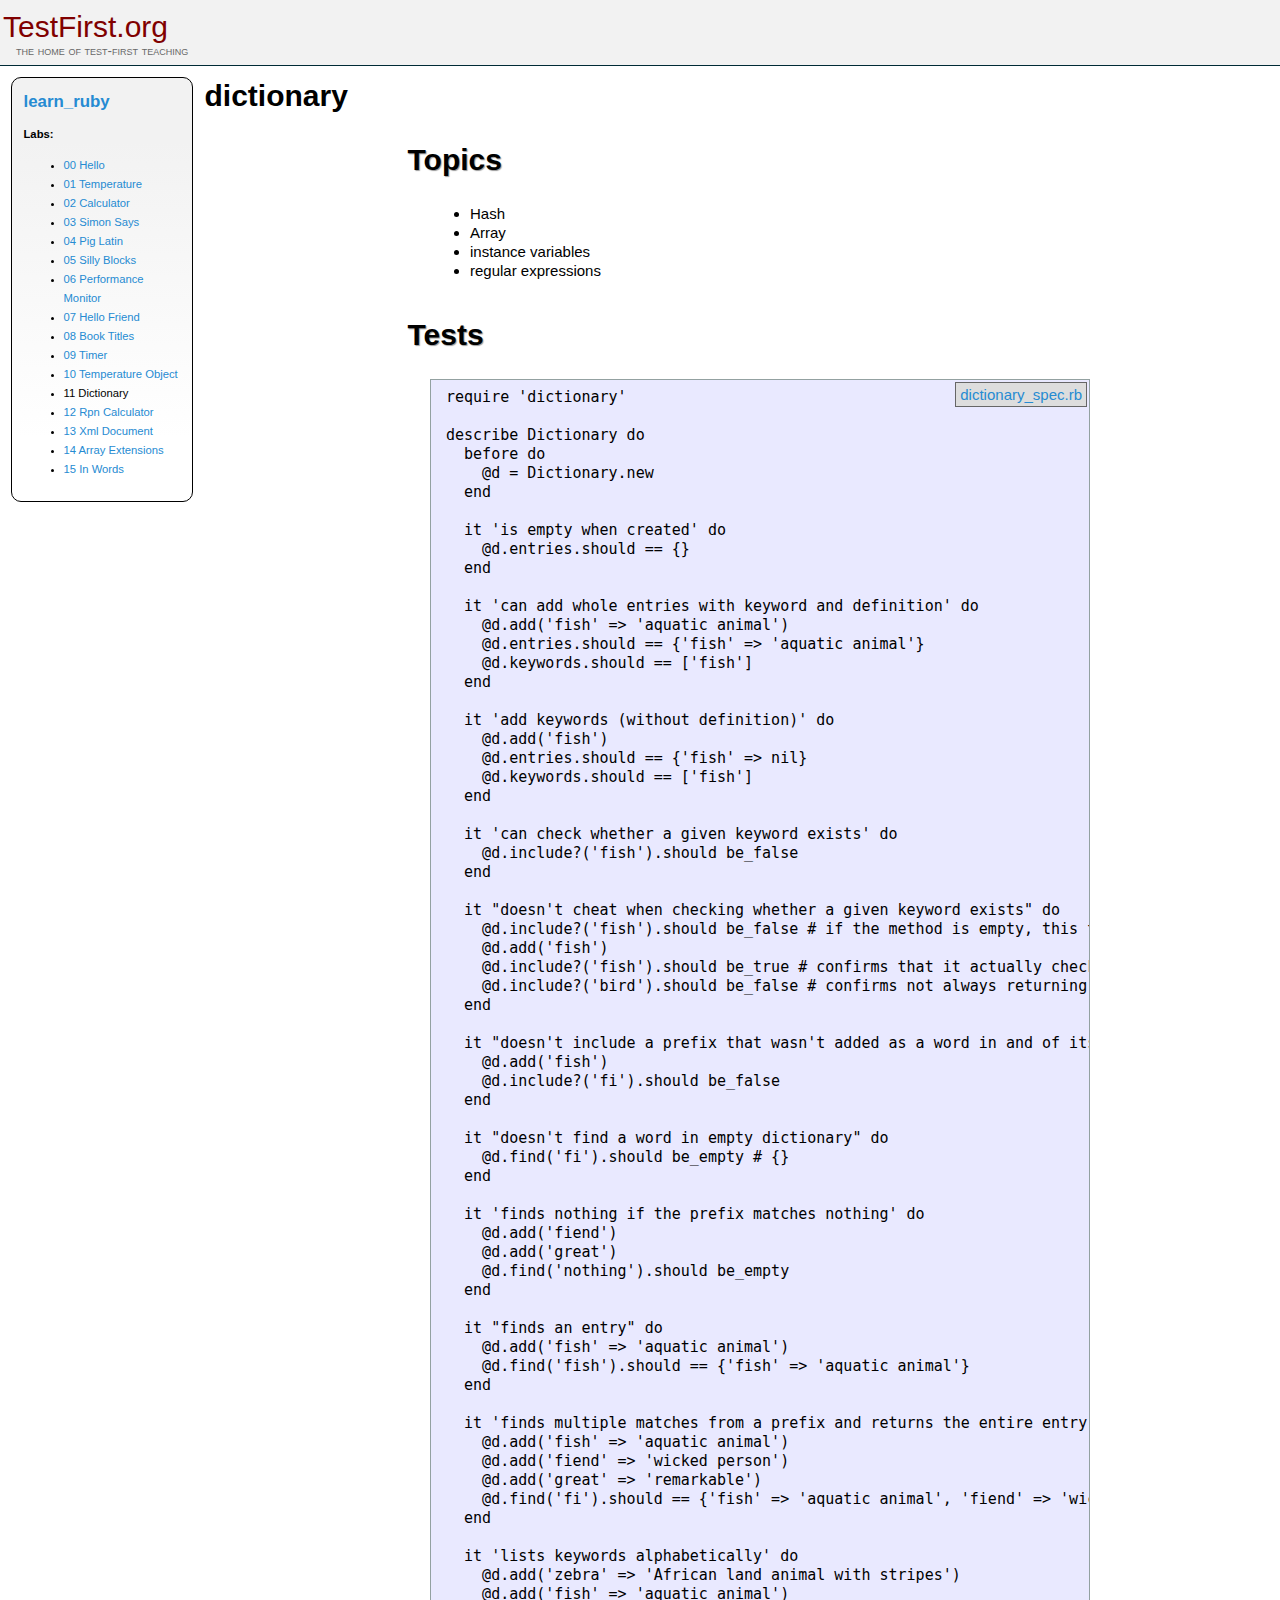
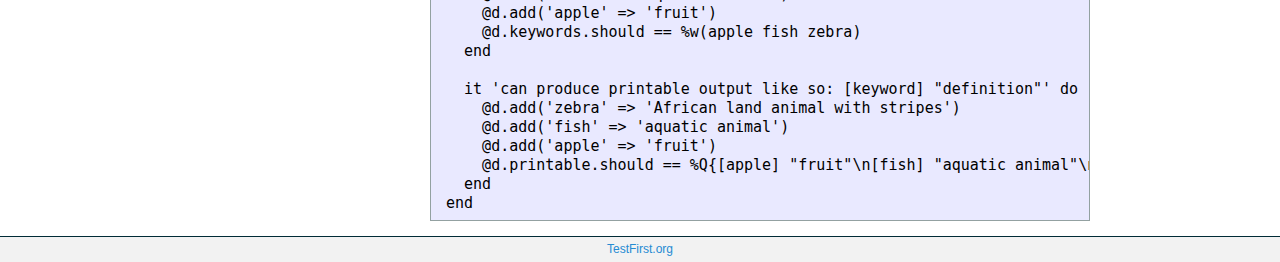
<file: learn-ruby/11_dictionary/index.html>
<html>
  <head>
    <title>Test-First Teaching: learn_ruby: dictionary</title>
    <link href="../assets/style.css" media="screen" rel="stylesheet" type="text/css" />
  </head>
  <body>
    <div class="header">
      <h1><a href="http://testfirst.org">TestFirst.org</a></h1>
      <h2>the home of test-first teaching</h2>
    </div>
    <div class="nav">
      <h2><a href="../index.html">learn_ruby</a></h2>
      <b>Labs:</b>
      <ul>
        <li><a href="../00_hello/index.html">00 Hello</a></li>
        <li><a href="../01_temperature/index.html">01 Temperature</a></li>
        <li><a href="../02_calculator/index.html">02 Calculator</a></li>
        <li><a href="../03_simon_says/index.html">03 Simon Says</a></li>
        <li><a href="../04_pig_latin/index.html">04 Pig Latin</a></li>
        <li><a href="../05_silly_blocks/index.html">05 Silly Blocks</a></li>
        <li><a href="../06_performance_monitor/index.html">06 Performance Monitor</a></li>
        <li><a href="../07_hello_friend/index.html">07 Hello Friend</a></li>
        <li><a href="../08_book_titles/index.html">08 Book Titles</a></li>
        <li><a href="../09_timer/index.html">09 Timer</a></li>
        <li><a href="../10_temperature_object/index.html">10 Temperature Object</a></li>
        <li>11 Dictionary</li>
        <li><a href="../12_rpn_calculator/index.html">12 Rpn Calculator</a></li>
        <li><a href="../13_xml_document/index.html">13 Xml Document</a></li>
        <li><a href="../14_array_extensions/index.html">14 Array Extensions</a></li>
        <li><a href="../15_in_words/index.html">15 In Words</a></li>
      </ul>
    </div>
    <h1>dictionary</h1>
    <div class="content"><div class="rspec_file">  <div class="intro"><h1>Topics</h1>

<ul>
<li>Hash</li>
<li>Array</li>
<li>instance variables</li>
<li>regular expressions</li>
</ul>

</div>
  <div class="tests">
    <h1>Tests</h1>
<a class="raw_file" href="dictionary_spec.rb">dictionary_spec.rb</a>
    <pre>
require 'dictionary'

describe Dictionary do
  before do
    @d = Dictionary.new
  end

  it 'is empty when created' do
    @d.entries.should == {}
  end

  it 'can add whole entries with keyword and definition' do
    @d.add('fish' =&gt; 'aquatic animal')
    @d.entries.should == {'fish' =&gt; 'aquatic animal'}
    @d.keywords.should == ['fish']
  end

  it 'add keywords (without definition)' do
    @d.add('fish')
    @d.entries.should == {'fish' =&gt; nil}
    @d.keywords.should == ['fish']
  end

  it 'can check whether a given keyword exists' do
    @d.include?('fish').should be_false
  end

  it &quot;doesn't cheat when checking whether a given keyword exists&quot; do
    @d.include?('fish').should be_false # if the method is empty, this test passes with nil returned
    @d.add('fish')
    @d.include?('fish').should be_true # confirms that it actually checks
    @d.include?('bird').should be_false # confirms not always returning true after add
  end

  it &quot;doesn't include a prefix that wasn't added as a word in and of itself&quot; do
    @d.add('fish')
    @d.include?('fi').should be_false
  end

  it &quot;doesn't find a word in empty dictionary&quot; do
    @d.find('fi').should be_empty # {}
  end

  it 'finds nothing if the prefix matches nothing' do
    @d.add('fiend')
    @d.add('great')
    @d.find('nothing').should be_empty
  end

  it &quot;finds an entry&quot; do
    @d.add('fish' =&gt; 'aquatic animal')
    @d.find('fish').should == {'fish' =&gt; 'aquatic animal'}
  end

  it 'finds multiple matches from a prefix and returns the entire entry (keyword + definition)' do
    @d.add('fish' =&gt; 'aquatic animal')
    @d.add('fiend' =&gt; 'wicked person')
    @d.add('great' =&gt; 'remarkable')
    @d.find('fi').should == {'fish' =&gt; 'aquatic animal', 'fiend' =&gt; 'wicked person'}
  end

  it 'lists keywords alphabetically' do
    @d.add('zebra' =&gt; 'African land animal with stripes')
    @d.add('fish' =&gt; 'aquatic animal')
    @d.add('apple' =&gt; 'fruit')
    @d.keywords.should == %w(apple fish zebra)
  end

  it 'can produce printable output like so: [keyword] &quot;definition&quot;' do
    @d.add('zebra' =&gt; 'African land animal with stripes')
    @d.add('fish' =&gt; 'aquatic animal')
    @d.add('apple' =&gt; 'fruit')
    @d.printable.should == %Q{[apple] &quot;fruit&quot;\n[fish] &quot;aquatic animal&quot;\n[zebra] &quot;African land animal with stripes&quot;}
  end
end</pre>
  </div>
</div>
</div>
    <div class="footer"><a href="http://testfirst.org">TestFirst.org</a></div>
  </body>
</html>
</file>
<file: learn-ruby/assets/style.css>
/* Solarized Palette http://ethanschoonover.com/solarized */
/* Font Stacks http://www.artsiteframework.com/guide/fontstacks.php */
body {
  background-color: white;
  font-family: Optima, Candara, "Trebuchet MS", sans-serif;
  margin: 0px;
  font-size: 15px;
  line-height: 19px; }

a, a:visited {
  color: #268bd2; }

a:hover {
  text-decoration: underline; }

a {
  text-decoration: none; }

.content {
  padding: 0 2em 0 18em;
  min-height: 30em;
  min-width: 20em;
  max-width: 44em;
  margin: 1em auto; }
  .content h1, .content h2, .content h3 {
    font-family: "Lucida Sans", "Lucida Grande", "Lucida Sans Unicode", Verdana, sans-serif;
    margin-left: -1em; }
  .content h1 {
    text-shadow: #999 1px 1px 1px;
    padding: .5em .25em;
    margin-top: 1em; }
  .content h2 {
    margin-top: 1em;
    border-bottom: #268bd2 1px dotted; }
  .content pre {
    overflow-x: auto; }

.header, .footer {
  font-size: 80%;
  padding: .25em;
  background-color: #f2f2f2; }

.header {
  border-bottom: 1px solid #002b36;
  text-align: left; }
  .header h1 {
    color: #800000;
    margin: 0 0 -8px 0;
    padding: 0;
    font: 30px/48px Optima, Candara, "Trebuchet MS", sans-serif;
    letter-spacing: 0; }
  .header h2 {
    margin: 0 0 4px 13px;
    padding: 0;
    font: 10pt Optima, Candara, "Trebuchet MS", sans-serif;
    color: #686868;
    letter-spacing: 0;
    font-variant: small-caps; }
  .header a, .header a:visited {
    color: #800000;
    text-decoration: none; }
  .header a:hover {
    color: #37030B;
    text-decoration: none; }

.footer {
  border-top: 1px solid #002b36;
  text-align: center; }

.nav {
  float: left;
  margin: 1em;
  padding: 0 1em 1em;
  width: 14em;
  font-size: 75%; }

.nav {
  background: -webkit-gradient(linear, left bottom, left top, color-stop(0.15, white), color-stop(0.85, #f2f2f2));
  background: -moz-linear-gradient(center bottom, white 15%, #f2f2f2 85%);
  -moz-border-radius: 10px;
  border-radius: 10px;
  border: 1px solid black; }

.rspec_file > .tests {
  position: relative; }
  .rspec_file > .tests a.raw_file {
    float: right;
    position: absolute;
    right: 0;
    padding: 2px 4px;
    margin: 3px;
    border: 1px solid #666;
    background: #ddd; }

pre {
  font-family: "Lucida Sans Typewriter Regular", "lucida console", monaco, "andale mono", "bitstream vera sans mono", consolas, "DejaVu Sans Mono", Courier, "Courier New", monospace;
  background-color: #e9e9ff;
  padding: .5em 1em;
  border: 1px solid #93a1a1; }

code {
  font-family: "Lucida Sans Typewriter Regular", "lucida console", monaco, "andale mono", "bitstream vera sans mono", consolas, "DejaVu Sans Mono", Courier, "Courier New", monospace;
  background-color: #efefff; }

pre > code {
  background-color: #e9e9ff; }

li > p:nth-child(0) {
  margin: 0; }

ul li ul li {
  margin-top: .1em;
  margin-bottom: 1em; }
</file>
<file: sketch/stylesheet.css>
#container {
	position: absolute;
}

button {
	padding: 10px;
}
.square {
	background-color: #D8D8D8;
	position: relative; /* Needed to remove space above line of div's */ 
	/* inline-block gave gaps between lines I could not remove so  I used float */
	float: left; /* On one line */
    -webkit-transition: background-color 0.4s ease;
    -moz-transition: background-color 0.4s ease;
    -o-transition: background-color 0.4s ease;
    transition: background-color 0.4s ease;

}

.square:hover {
	background-color: #C00000;
}

.drawn {
	background-color: #C00000;
</file>
